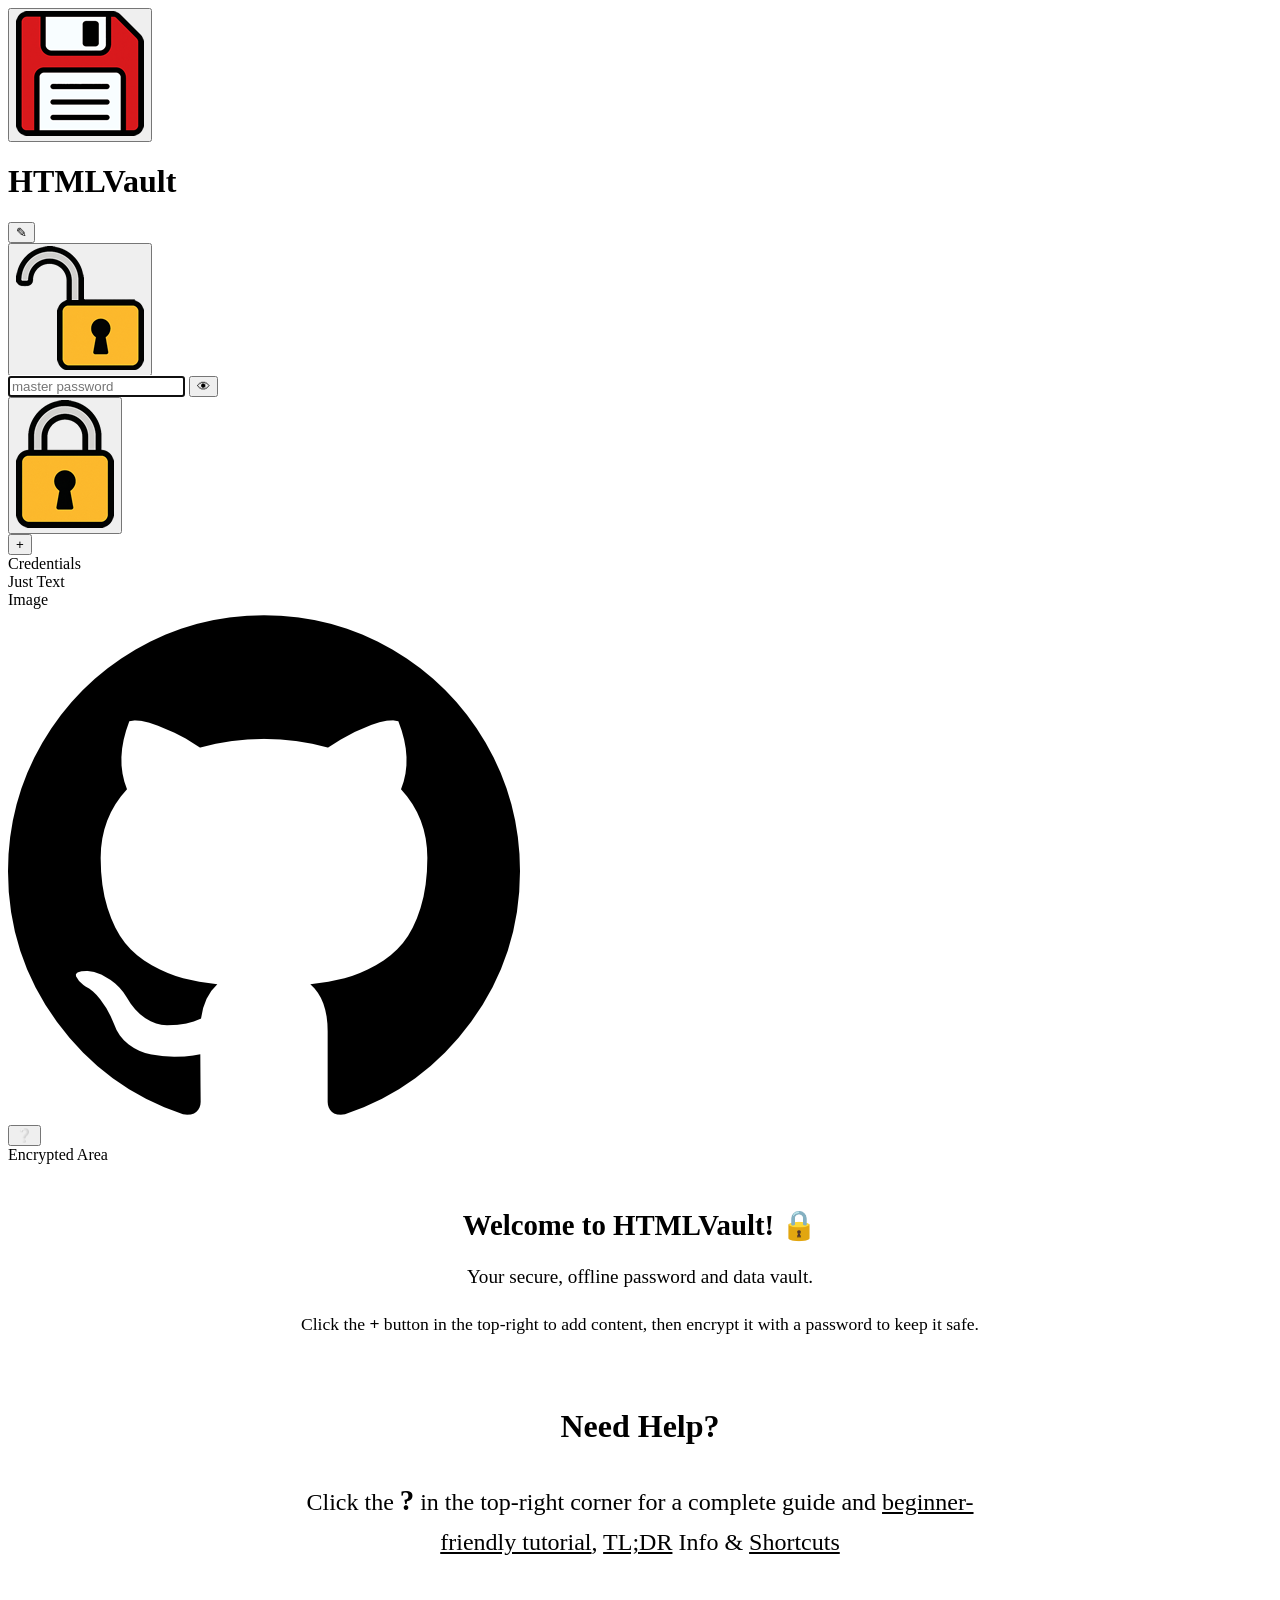
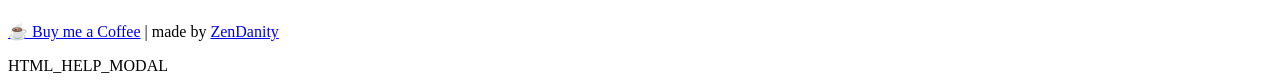
<file: dev/index.html>
<!DOCTYPE html>
<html lang="en">
<head>
  <!-- 
    SECURITY HEADERS - file:// Protocol (Local File Usage)
    
    These meta tags provide the best security possible for local file:// usage:
    - CSP: Enforces strict resource policy, prevents external connections, blocks iframes
    - Referrer: Prevents URL leakage when navigating away (works in meta tag)
    
    Note: Cache-Control, X-Content-Type-Options, and X-Frame-Options are ineffective
    as meta tags but are included as documentation of security intent.
  -->
  <meta http-equiv="Content-Security-Policy" content="default-src 'none'; script-src 'unsafe-inline'; style-src 'unsafe-inline'; img-src 'self' data:; connect-src 'none'; frame-ancestors 'none'; base-uri 'none'; form-action 'none'; object-src 'none';">
  <meta name="referrer" content="no-referrer">
  <meta http-equiv="Cache-Control" content="no-store, no-cache, must-revalidate, max-age=0">
  <meta http-equiv="Pragma" content="no-cache">
  <meta http-equiv="Expires" content="0">
  <meta http-equiv="X-Content-Type-Options" content="nosniff">
  <meta http-equiv="X-Frame-Options" content="DENY">
  
  <!--
    SECURITY HEADERS - HTTP Server Deployment (Optional)
    
    If you deploy HTMLVault on a web server, configure these HTTP response headers
    for maximum security. These are MORE EFFECTIVE than meta tags and provide
    comprehensive protection:
    
    REQUIRED HEADERS:
    Content-Security-Policy: default-src 'none'; script-src 'unsafe-inline'; style-src 'unsafe-inline'; img-src 'self' data:; connect-src 'none'; frame-ancestors 'none'; base-uri 'none'; form-action 'none'; object-src 'none';
    Referrer-Policy: no-referrer
    X-Content-Type-Options: nosniff
    X-Frame-Options: DENY
    
    CACHE PREVENTION (Critical for security):
    Cache-Control: no-store, no-cache, must-revalidate, max-age=0, private
    Pragma: no-cache
    Expires: 0
    
    ADDITIONAL HARDENING:
    Strict-Transport-Security: max-age=31536000; includeSubDomains; preload
    X-XSS-Protection: 1; mode=block
    Permissions-Policy: geolocation=(), microphone=(), camera=(), payment=(), usb=(), magnetometer=(), gyroscope=(), accelerometer=()
    Cross-Origin-Embedder-Policy: require-corp
    Cross-Origin-Opener-Policy: same-origin
    Cross-Origin-Resource-Policy: same-origin
    
    Example Nginx configuration:
    add_header Content-Security-Policy "default-src 'none'; script-src 'unsafe-inline'; style-src 'unsafe-inline'; img-src 'self' data:; connect-src 'none'; frame-ancestors 'none'; base-uri 'none'; form-action 'none'; object-src 'none';" always;
    add_header Referrer-Policy "no-referrer" always;
    add_header X-Content-Type-Options "nosniff" always;
    add_header X-Frame-Options "DENY" always;
    add_header Cache-Control "no-store, no-cache, must-revalidate, max-age=0, private" always;
    add_header Strict-Transport-Security "max-age=31536000; includeSubDomains; preload" always;
    add_header Permissions-Policy "geolocation=(), microphone=(), camera=(), payment=(), usb=()" always;
  -->
  
  <meta charset="UTF-8">
  <meta name="viewport" content="width=device-width, initial-scale=1.0">
  <meta name="description" content="HTMLVault - Encrypted credential and data storage in a single HTML file">
  <title>HTMLVault</title>
  
  <!-- Favicon (embedded as data URI) -->
  <link replace rel="icon" type="image/png" href="img/favicon.ico">
  
  <link replace rel="stylesheet" type="text/css" href="styles/base.css" />
  <link replace rel="stylesheet" type="text/css" href="styles/themes.css" />
  <link replace rel="stylesheet" type="text/css" href="styles/responsive.css" />
  <link replace rel="stylesheet" type="text/css" href="styles/credentials.css" />
  <link replace rel="stylesheet" type="text/css" href="styles/help.css" />
  <link replace rel="stylesheet" type="text/css" href="styles/image.css" />
  
</head>
<body class="theme-dark">
  
  <div id="app">
    
    <!-- Top Navigation -->
    <header id="topnav">
      <div class="nav-left">
        <button id="downloadBtn" class="btn-save">
          <img replace src="img/save.png" alt="Save" class="save-icon">
        </button>
        <h1 id="vaultTitle" contenteditable="false">HTMLVault</h1>
        <button id="editTitleBtn" class="btn-icon-pen" type="button">✎</button>
      </div>
      
      <div class="nav-center">
        <button id="decryptBtn" class="btn-lock">
          <img replace src="img/decrypt.png" alt="Decrypt" class="lock-icon">
        </button>
        <div class="password-wrapper">
          <input type="text" id="password" class="password-masked" placeholder="master password" autofocus>
          <button id="togglePassword" class="btn-icon" type="button">👁</button>
          <div class="password-strength">
            <div class="strength-bar" data-level="1"></div>
            <div class="strength-bar" data-level="2"></div>
            <div class="strength-bar" data-level="3"></div>
            <div class="strength-bar" data-level="4"></div>
          </div>
        </div>
        <button id="encryptBtn" class="btn-lock">
          <img replace src="img/encrypt.png" alt="Encrypt" class="lock-icon">
        </button>
      </div>
      
      <div class="nav-right">
        <div class="module-selector">
          <button id="moduleBtn" class="btn-secondary">
            <span class="plus-icon">+</span>
          </button>
          <div id="moduleDropdown" class="dropdown-menu hidden">
            <div class="dropdown-item" data-module="credentials">Credentials</div>
            <div class="dropdown-item" data-module="textarea">Just Text</div>
            <div class="dropdown-item" data-module="image">Image</div>
          </div>
        </div>
        <div id="github-container">
          <a href="https://github.com/zendanity" target="_blank" rel="noopener noreferrer">
            <img replace src="img/github.png" alt="GitHub" class="github-logo">
          </a>
        </div>
        <div id="help-container">
          <button id="helpBtn" class="btn-help">❔</button>
        </div>
      </div>
    </header>

    <!-- Main Content Area -->
    <main id="vault">
      <div class="vault-label">Encrypted Area</div>
      <div id="encryptedContent">
        <div style="display: flex; align-items: center; justify-content: center; height: 100%; text-align: center;">
          <div style="max-width: 700px; padding: 20px;">
            <h2 style="color: var(--color-primary); margin-bottom: 20px; font-size: 1.8rem;">Welcome to HTMLVault! 🔒</h2>
            <p style="font-size: 1.2rem; line-height: 1.6; margin-bottom: 16px;">
              Your secure, offline password and data vault.
            </p>
            <p style="font-size: 1.1rem; line-height: 1.6; margin-bottom: 20px;">
              Click the <strong>+</strong> button in the top-right to add content, then encrypt it with a password to keep it safe.
            </p>
            <br>
            <p style="font-size:2em; font-weight:bold";>Need Help?</p>
            <p style="font-size: 1.5em; line-height: 1.6;">
              Click the <strong style="font-size:1.2em;">?</strong> in the top-right corner for a complete guide and <u>beginner-friendly tutorial</u>, <u>TL;DR</u> Info & <u>Shortcuts</u>
            </p>
          </div>
        </div>
      </div>
    </main>
    
    <!-- Footer -->
    <footer id="footer">
      <p><a href="https://www.buymeacoffee.com/zendanity" target="_blank" rel="noopener noreferrer">☕ Buy me a Coffee</a> | made by <a href="https://github.com/ZenDanity" target="_blank" rel="noopener noreferrer">ZenDanity</a></p>
    </footer>
    
  </div>

  <!-- Help Modal -->
  HTML_HELP_MODAL
  
  <script replace type="text/javascript" src="scripts/crypto.js"></script>
  <script replace type="text/javascript" src="scripts/credentials.js"></script>
  <script replace type="text/javascript" src="scripts/app.js"></script>
  
</body>
</html>
</file>
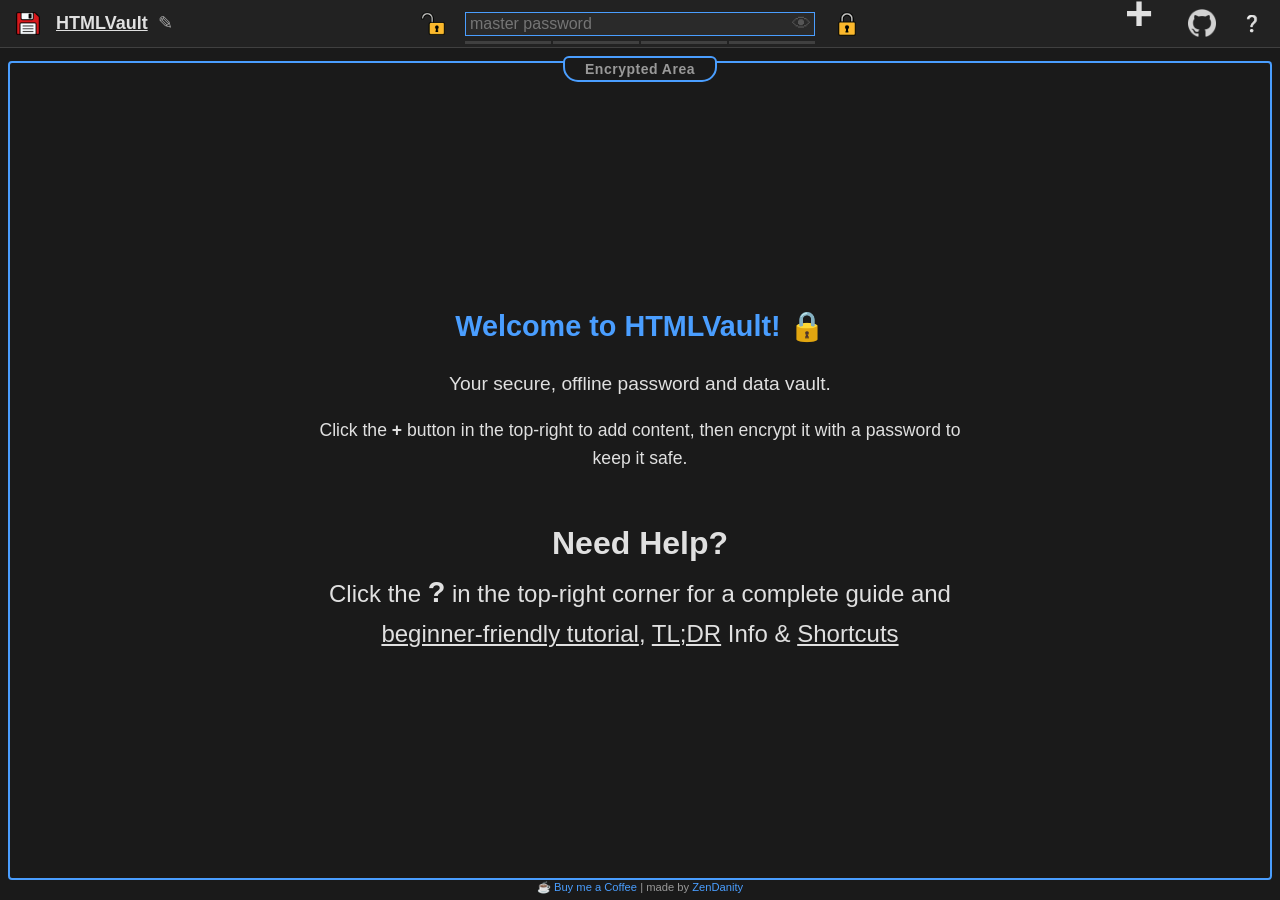
<file: HTMLVault.html>
<!DOCTYPE html>
<html lang="en">
<head>
  <!-- 
    SECURITY HEADERS - file:// Protocol (Local File Usage)
    
    These meta tags provide the best security possible for local file:// usage:
    - CSP: Enforces strict resource policy, prevents external connections, blocks iframes
    - Referrer: Prevents URL leakage when navigating away (works in meta tag)
    
    Note: Cache-Control, X-Content-Type-Options, and X-Frame-Options are ineffective
    as meta tags but are included as documentation of security intent.
  -->
  <meta http-equiv="Content-Security-Policy" content="default-src 'none'; script-src 'unsafe-inline'; style-src 'unsafe-inline'; img-src 'self' data:; connect-src 'none'; frame-ancestors 'none'; base-uri 'none'; form-action 'none'; object-src 'none';">
  <meta name="referrer" content="no-referrer">
  <meta http-equiv="Cache-Control" content="no-store, no-cache, must-revalidate, max-age=0">
  <meta http-equiv="Pragma" content="no-cache">
  <meta http-equiv="Expires" content="0">
  <meta http-equiv="X-Content-Type-Options" content="nosniff">
  <meta http-equiv="X-Frame-Options" content="DENY">
  
  <!--
    SECURITY HEADERS - HTTP Server Deployment (Optional)
    
    If you deploy HTMLVault on a web server, configure these HTTP response headers
    for maximum security. These are MORE EFFECTIVE than meta tags and provide
    comprehensive protection:
    
    REQUIRED HEADERS:
    Content-Security-Policy: default-src 'none'; script-src 'unsafe-inline'; style-src 'unsafe-inline'; img-src 'self' data:; connect-src 'none'; frame-ancestors 'none'; base-uri 'none'; form-action 'none'; object-src 'none';
    Referrer-Policy: no-referrer
    X-Content-Type-Options: nosniff
    X-Frame-Options: DENY
    
    CACHE PREVENTION (Critical for security):
    Cache-Control: no-store, no-cache, must-revalidate, max-age=0, private
    Pragma: no-cache
    Expires: 0
    
    ADDITIONAL HARDENING:
    Strict-Transport-Security: max-age=31536000; includeSubDomains; preload
    X-XSS-Protection: 1; mode=block
    Permissions-Policy: geolocation=(), microphone=(), camera=(), payment=(), usb=(), magnetometer=(), gyroscope=(), accelerometer=()
    Cross-Origin-Embedder-Policy: require-corp
    Cross-Origin-Opener-Policy: same-origin
    Cross-Origin-Resource-Policy: same-origin
    
    Example Nginx configuration:
    add_header Content-Security-Policy "default-src 'none'; script-src 'unsafe-inline'; style-src 'unsafe-inline'; img-src 'self' data:; connect-src 'none'; frame-ancestors 'none'; base-uri 'none'; form-action 'none'; object-src 'none';" always;
    add_header Referrer-Policy "no-referrer" always;
    add_header X-Content-Type-Options "nosniff" always;
    add_header X-Frame-Options "DENY" always;
    add_header Cache-Control "no-store, no-cache, must-revalidate, max-age=0, private" always;
    add_header Strict-Transport-Security "max-age=31536000; includeSubDomains; preload" always;
    add_header Permissions-Policy "geolocation=(), microphone=(), camera=(), payment=(), usb=()" always;
  -->
  
  <meta charset="UTF-8">
  <meta name="viewport" content="width=device-width, initial-scale=1.0">
  <meta name="description" content="HTMLVault - Encrypted credential and data storage in a single HTML file">
  <title>HTMLVault</title>
  
  <!-- Favicon (embedded as data URI) -->
  <link rel="icon" type="image/png" href="[data-uri]">
  
  <style type="text/css">
/* ============================================
   BASE STYLES - Core layout and typography
   ============================================ */

/* CSS Custom Properties for theming */
:root {
  /* Spacing */
  --spacing-xs: 2px;
  --spacing-sm: 4px;
  --spacing-md: 8px;
  --spacing-lg: 12px;
  --spacing-xl: 16px;
  
  /* Typography */
  --font-family: -apple-system, BlinkMacSystemFont, "Segoe UI", Roboto, "Helvetica Neue", Arial, sans-serif;
  --font-size-sm: 0.875rem;
  --font-size-base: 1rem;
  --font-size-lg: 1.125rem;
  --font-size-xl: 1.5rem;
  
  /* Layout */
  --navbar-height: 48px;
  --border-radius: 4px;
  --transition-speed: 0.2s;
  
  /* Vault border */
  --vault-border-width: 2px;
}

/* Reset and Base Styles */
* {
  margin: 0;
  padding: 0;
  box-sizing: border-box;
}

html, body {
  width: 100%;
  height: 100%;
  font-family: var(--font-family);
  font-size: var(--font-size-base);
  line-height: 1.6;
}

body {
  overflow: hidden;
}

/* Main App Layout */
#app {
  width: 100vw;
  height: 100vh;
  position: relative;
}

/* Top Navigation Bar */
#topnav {
  position: fixed;
  top: 0;
  left: 0;
  right: 0;
  display: flex;
  align-items: center;
  justify-content: space-between;
  height: var(--navbar-height);
  padding: 0 var(--spacing-md);
  background-color: var(--color-navbar-bg);
  border-bottom: 1px solid var(--color-border);
  z-index: 100;
}

.nav-left,
.nav-center,
.nav-right {
  display: flex;
  align-items: center;
  gap: var(--spacing-sm);
}

.nav-left {
  flex: 1;
  justify-content: flex-start;
}

.nav-center {
  flex: 1;
  justify-content: center;
  gap: var(--spacing-lg);
}

.nav-right {
  flex: 1;
  justify-content: flex-end;
}

.nav-left h1 {
  font-size: var(--font-size-lg);
  font-weight: 600;
  margin: 0;
  color: var(--color-text);
  text-decoration: underline;
  cursor: text;
  outline: none;
  padding: 2px 4px;
  transition: background-color var(--transition-speed);
}

.nav-left h1:focus {
  background-color: var(--color-input-bg);
  text-decoration: none;
}

.nav-left .logo {
  height: 32px;
  width: auto;
}

.btn-icon-pen {
  background: transparent;
  border: none;
  cursor: pointer;
  font-size: 1.1em;
  padding: var(--spacing-xs);
  opacity: 0.6;
  transition: opacity var(--transition-speed);
  color: white;
}

.btn-icon-pen:hover {
  opacity: 1;
  transform: none;
  box-shadow: none;
}

.nav-right .github-logo {
  height: 28px;
  width: auto;
  opacity: 0.8;
  transition: opacity var(--transition-speed);
  cursor: pointer;
}

.nav-right .github-logo:hover {
  opacity: 1;
}

.nav-right .buymeacoffee-logo {
  height: 28px;
  width: auto;
  opacity: 0.8;
  transition: opacity var(--transition-speed);
  cursor: pointer;
}

.nav-right .buymeacoffee-logo:hover {
  opacity: 1;
}

/* Main Vault Area */
#vault {
  position: absolute;
  top: var(--navbar-height);
  left: 0;
  right: 0;
  bottom: 12px;
  width: 100%;
  height: calc(100% - var(--navbar-height));
  display: flex;
  align-items: center;
  justify-content: center;
  padding: var(--spacing-md);
  overflow: hidden;
  padding-bottom:25px;
}

#vault .vault-label {
  position: absolute;
  top: calc(var(--spacing-md) - 0px);
  left: 50%;
  transform: translateX(-50%);
  padding: 0 var(--spacing-md);
  padding-left:20px;
  padding-right:20px;
  background-color: var(--color-bg);
  color: var(--color-text-muted);
  font-size: var(--font-size-sm);
  font-weight: 600;
  letter-spacing: 0.5px;
  z-index: 10;
border: var(--vault-border-width) solid var(--color-vault-border);
    border-radius: 6px 6px 15px 15px;
}

#encryptedContent {
  width: 100%;
  height: 100%;
  overflow: auto;
  padding: var(--spacing-sm);
  border: var(--vault-border-width) solid var(--color-vault-border);
  border-radius: var(--border-radius);
  background-color: var(--color-vault-bg);
    padding-top: 20px;
    margin-top:10px;
}

/* Form Elements */
.password-wrapper {
  position: relative;
  display: inline-block;
}

input[type="text"],
input[type="password"] {
  padding: var(--spacing-xs) 32px var(--spacing-xs) var(--spacing-sm);
  border: 1px solid var(--color-border);
  border-radius: 0;
  font-size: var(--font-size-base);
  font-family: var(--font-family);
  background-color: var(--color-input-bg);
  color: var(--color-text);
  transition: border-color var(--transition-speed);
}

input[type="text"]:focus,
input[type="password"]:focus {
  outline: none;
  border-color: var(--color-primary);
}

#password {
    min-width:350px;
}

input[type="password"]::placeholder {
  color: var(--color-text-muted);
}

/* Password masking with circles */
input.password-masked {
  -webkit-text-security: disc;
  text-security: disc;
}

/* Buttons */
button {
  padding: var(--spacing-xs) var(--spacing-md);
  border: 1px solid var(--color-border);
  border-radius: 0;
  font-size: var(--font-size-base);
  font-family: var(--font-family);
  cursor: pointer;
  transition: all var(--transition-speed);
  font-weight: 500;
  white-space: nowrap;
}

.btn-icon {
  position: absolute;
  right: 2px;
  top: 50%;
  transform: translateY(-50%);
  padding: var(--spacing-xs);
  background: transparent;
  border: none;
  cursor: pointer;
  font-size: 1.2em;
  line-height: 1;
  opacity: 0.4;
  user-select: none;
  color: var(--color-text-muted);
  filter: grayscale(100%);
}

.btn-icon:hover {
  opacity: 0.7;
  transform: translateY(-50%);
  box-shadow: none;
}

.btn-icon:active {
  opacity: 0.8;
}

button:hover {
  transform: translateY(-1px);
  box-shadow: 0 2px 4px rgba(0, 0, 0, 0.1);
}

button:active {
  transform: translateY(0);
}

.btn-primary {
  background-color: var(--color-primary);
  color: white;
  border-color: var(--color-primary);
}

.btn-primary:hover {
  background-color: var(--color-primary-hover);
}

.btn-secondary {
  /*background-color: var(--color-secondary);*/
  background-color:transparent;
  color: var(--color-text);
  /*border-color: var(--color-border);*/
  border-color:transparent;
  height:37px;
}

.btn-secondary:hover {
  background-color: var(--color-secondary-hover);
}

.btn-lock {
  /*background-color: var(--color-secondary);*/
  background-color:transparent;
  color: var(--color-text);
  /*border-color: var(--color-border);*/
  border-color:transparent;
  padding: 4px;
  display: flex;
  align-items: center;
  justify-content: center;
  width: 40px;
  height: 40px;
}

.btn-lock:hover {
  background-color: var(--color-secondary-hover);
}

.btn-lock .lock-icon {
  width: 24px;
  height: 24px;
  object-fit: contain;
}

.btn-save {
  background-color: transparent;
  color: var(--color-text);
  border-color: transparent;
  padding: 4px;
  display: flex;
  align-items: center;
  justify-content: center;
  width: 40px;
  height: 40px;
}

.btn-save:hover {
  background-color: var(--color-secondary-hover);
}

.btn-save .save-icon {
  width: 24px;
  height: 24px;
  object-fit: contain;
}

/* Help Button */
.btn-icon[type="button"]:last-child {
  font-size: 20px;
  font-weight: bold;
}

/* Modal */
.modal {
  position: fixed;
  top: 0;
  left: 0;
  width: 100%;
  height: 100%;
  background-color: rgba(0, 0, 0, 0.7);
  display: flex;
  align-items: center;
  justify-content: center;
  z-index: 2000;
}

.modal.hidden {
  display: none;
}

.modal-content {
  background-color: var(--color-bg);
  border: 1px solid var(--color-border);
  border-radius: 8px;
  max-width: 1000px;
  width: 90%;
  max-height: 80vh;
  overflow: hidden;
  display: flex;
  flex-direction: column;
}

.modal-header {
  display: flex;
  justify-content: space-between;
  align-items: center;
  /*padding: 16px 20px;*/
  border-bottom: 1px solid var(--color-border);
}

.modal-header h2 {
  margin: 0;
  font-size: 20px;
}

.modal-header .btn-icon {
  font-size: 28px;
  line-height: 1;
  padding: 0;
  width: 32px;
  height: 32px;
}

.modal-body {
  padding: 20px;
  overflow-y: auto;
  flex: 1;
}

/* Help Modal Styling */
.help-section {
  margin-bottom: 24px;
}

.help-section h3 {
  color: var(--color-primary);
  margin-bottom: 12px;
  font-size: var(--font-size-lg);
}

.help-section h4 {
  color: var(--color-text);
  margin-top: 16px;
  margin-bottom: 8px;
  font-size: var(--font-size-base);
}

.help-section ul,
.help-section ol {
  margin-left: 20px;
  margin-bottom: 12px;
}

.help-section li {
  margin-bottom: 6px;
  line-height: 1.6;
}

.help-section p {
  margin-bottom: 12px;
  line-height: 1.6;
}

.help-subsection {
  margin-left: 12px;
  margin-top: 12px;
}

.help-note {
  background-color: var(--color-vault-border-red);
  color: white;
  padding: 12px;
  border-radius: var(--border-radius);
  margin-top: 12px;
}

.help-footer {
  border-top: 1px solid var(--color-border);
  padding-top: 16px;
  text-align: center;
  margin-top: 32px;
}

.help-footer a {
  color: var(--color-primary);
  text-decoration: none;
}

.help-footer a:hover {
  text-decoration: underline;
}

/* Help Icons Table */
.help-icons-table {
  width: 100%;
  border-collapse: collapse;
}

.help-icons-table td:first-child {
  width: 60px;
  text-align: center;
  vertical-align: middle;
}

.help-icons-table td:last-child {
  vertical-align: middle;
  padding-left: 12px;
  font-size: 1.25rem;
}

.help-icons-table tr {
  height: 60px;
  border-bottom: 1px solid var(--color-border);
}

.help-icons-table tr:last-child {
  border-bottom: none;
}

/* Module Selector Dropdown */
.module-selector {
  position: relative;
  display: inline-block;
  margin-right:10px;
}

#moduleBtn {
  display: flex;
  align-items: center;
  height:40px;
  width:40px;
  margin-top:-1px;
}

#moduleBtn .plus-icon {
  font-weight: bold;
  font-size: 3em;
  position:absolute;
  top:-18px;
  left:3px;
}

.dropdown-menu {
  position: absolute;
  top: calc(100% + 4px);
  right: 0;
  background-color: var(--color-navbar-bg);
  border: 1px solid var(--color-border);
  min-width: 200px;
  box-shadow: 0 4px 8px rgba(0, 0, 0, 0.2);
  z-index: 1000;
}

.dropdown-item {
  padding: 10px 16px;
  cursor: pointer;
  transition: background-color var(--transition-speed);
  border-bottom: 1px solid var(--color-border);
}

.dropdown-item:last-child {
  border-bottom: none;
}

.dropdown-item:hover {
  background-color: var(--color-secondary-hover);
}

#buymeacoffee-container {
  margin-left: 12px;
  width:124px;
  padding-top:7px;
}

#buymeacoffee-container img{
    width:100%;
    height:100%;
}

#github-container {
  margin-left: 12px;
  width: 28px;
  padding-top: 7px;
}

#github-container img {
  width: 100%;
  height: 100%;
  opacity: 0.8;
  transition: opacity var(--transition-speed);
  cursor: pointer;
  filter: invert(1);
}

#github-container img:hover {
  opacity: 1;
}

#help-container {
  margin-left: 12px;
  display: flex;
  align-items: center;
}

.btn-help {
  background-color: transparent;
  color: var(--color-text);
  border-color: transparent;
  padding: 4px;
  display: flex;
  align-items: center;
  justify-content: center;
  width: 40px;
  height: 40px;
}

.btn-help:hover {
  background-color: var(--color-secondary-hover);
  transform: none;
  box-shadow: none;
}

.btn-help .help-icon {
  width: 24px;
  height: 24px;
  object-fit: contain;
}

/* Password Strength Indicator */
.password-strength {
  position: absolute;
  bottom: -8px;
  left: 0;
  right: 0;
  display: flex;
  gap: 2px;
  height: 3px;
}

.strength-bar {
  flex: 1;
  background-color: var(--color-border);
  transition: background-color var(--transition-speed);
}

.strength-bar.active[data-level="1"] {
  background-color: #dc3545;
}

.strength-bar.active[data-level="2"] {
  background-color: #fd7e14;
}

.strength-bar.active[data-level="3"] {
  background-color: #28a745;
}

.strength-bar.active[data-level="4"] {
  background-color: #ffd700;
}

/* Make all bars gold when at max strength */
.strength-bar.gold {
  background-color: #ffd700 !important;
  box-shadow: 0 0 8px #ffd700, 0 0 12px #ffd700;
  animation: goldGlow 1.5s ease-in-out infinite alternate;
}

@keyframes goldGlow {
  from {
    box-shadow: 0 0 8px #ffd700, 0 0 12px #ffd700;
  }
  to {
    box-shadow: 0 0 12px #ffd700, 0 0 18px #ffd700, 0 0 24px #ffa500;
  }
}

/* Utility Classes */
.hidden {
  display: none !important;
}

/* Scrollbar Styling */
::-webkit-scrollbar {
  width: 8px;
  height: 8px;
}

::-webkit-scrollbar-track {
  background: var(--color-scrollbar-track);
}

::-webkit-scrollbar-thumb {
  background: var(--color-scrollbar-thumb);
  border-radius: 4px;
}

::-webkit-scrollbar-thumb:hover {
  background: var(--color-scrollbar-thumb-hover);
}

/* ============================================
   FOOTER
   ============================================ */

#footer {
    position:absolute;
    bottom:0;
    width:100%;
  padding-bottom:3px;
  text-align: center;
  font-size: var(--font-size-sm);
  color: var(--color-text-muted);
}

#footer p {
  margin: 0;
  font-size:0.8em;
}

#footer a {
  color: var(--color-primary);
  text-decoration: none;
  transition: color var(--transition-speed);
}

#footer a:hover {
  color: var(--color-primary-hover);
  text-decoration: underline;
}

/* ============================================
   TOAST NOTIFICATIONS
   ============================================ */

.toast {
  position: fixed;
  bottom: 20px;
  right: 20px;
  transform: translateY(150%);
  padding: 12px 24px;
  border-radius: 8px;
  font-size: var(--font-size-base);
  font-weight: 500;
  color: white;
  box-shadow: 0 4px 12px rgba(0, 0, 0, 0.15);
  z-index: 1000;
  cursor: pointer;
  transition: transform 0.3s cubic-bezier(0.68, -0.55, 0.265, 1.55),
              opacity 0.3s ease;
  opacity: 0;
  min-width: 200px;
  text-align: center;
}

.toast.toast-success {
  background: linear-gradient(135deg, #28a745 0%, #20c997 100%);
}

.toast.toast-error {
  background: linear-gradient(135deg, #dc3545 0%, #ff6b6b 100%);
}

.toast.show {
  transform: translateY(0);
  opacity: 1;
}

.toast.hide {
  transform: translateY(150%);
  opacity: 0;
}


  </style>
  <style type="text/css">
/* ============================================
   THEME STYLES - Color schemes
   ============================================ */

/* Light Theme */
.theme-light {
  /* Background colors */
  --color-bg: #ffffff;
  --color-navbar-bg: #f8f9fa;
  --color-vault-bg: #ffffff;
  
  /* Text colors */
  --color-text: #1a1a1a;
  --color-text-muted: #666666;
  
  /* Border colors */
  --color-border: #dddddd;
  --color-vault-border: #0066cc;
  --color-vault-border-red: #ff4a4a;
  
  /* Button colors */
  --color-primary: #0066cc;
  --color-primary-hover: #0052a3;
  --color-secondary: #f0f0f0;
  --color-secondary-hover: #e0e0e0;
  
  /* Input colors */
  --color-input-bg: #ffffff;
  
  /* Scrollbar colors */
  --color-scrollbar-track: #f0f0f0;
  --color-scrollbar-thumb: #c0c0c0;
  --color-scrollbar-thumb-hover: #a0a0a0;
}

.theme-light {
  background-color: var(--color-bg);
  color: var(--color-text);
}

/* Dark Theme */
.theme-dark {
  /* Background colors */
  --color-bg: #1a1a1a;
  --color-navbar-bg: #222222;
  --color-vault-bg: #1a1a1a;
  
  /* Text colors */
  --color-text: #e0e0e0;
  --color-text-muted: #999999;
  
  /* Border colors */
  --color-border: #404040;
  --color-vault-border: #4a9eff;
  --color-vault-border-red: #ff4a4a;
  
  /* Button colors */
  --color-primary: #4a9eff;
  --color-primary-hover: #357abd;
  --color-secondary: #333333;
  --color-secondary-hover: #404040;
  
  /* Input colors */
  --color-input-bg: #2a2a2a;
  
  /* Scrollbar colors */
  --color-scrollbar-track: #2a2a2a;
  --color-scrollbar-thumb: #555555;
  --color-scrollbar-thumb-hover: #666666;
}

.theme-dark {
  background-color: var(--color-bg);
  color: var(--color-text);
}

/* Respect user's system preference */
@media (prefers-color-scheme: dark) {
  body:not(.theme-light):not(.theme-dark) {
    /* Apply dark theme variables if no theme class is set */
    --color-bg: #1a1a1a;
    --color-navbar-bg: #222222;
    --color-vault-bg: #1a1a1a;
    --color-text: #e0e0e0;
    --color-text-muted: #999999;
    --color-border: #404040;
    --color-vault-border: #4a9eff;
    --color-vault-border-red: #ff4a4a;
    --color-primary: #4a9eff;
    --color-primary-hover: #357abd;
    --color-secondary: #333333;
    --color-secondary-hover: #404040;
    --color-input-bg: #2a2a2a;
    --color-scrollbar-track: #2a2a2a;
    --color-scrollbar-thumb: #555555;
    --color-scrollbar-thumb-hover: #666666;
    background-color: var(--color-bg);
    color: var(--color-text);
  }
}

  </style>
  <style type="text/css">
/* ============================================
   RESPONSIVE STYLES - Mobile and tablet layouts
   ============================================ */

/* Tablet and below (< 768px) */
@media screen and (max-width: 768px) {
  :root {
    --navbar-height: auto;
    --spacing-md: 12px;
    --spacing-lg: 16px;
  }
  
  * {
    box-sizing: border-box;
  }
  
  html, body {
    overflow-x: hidden;
    width: 100%;
    max-width: 100%;
  }
  
  body {
    overflow-y: visible;
    margin: 0;
    padding: 0;
  }
  
  #app {
    overflow-x: hidden;
    width: 100%;
    max-width: 100vw;
    overflow-y:visible;
  }
  
  #topnav {
    flex-direction: row;
    flex-wrap: wrap;
    padding: var(--spacing-md);
    height: auto;
    gap: var(--spacing-sm);
    position:relative;
  }

  #main {
    position:relative;
  }
  
  .nav-left,
  .nav-center,
  .nav-right {
    justify-content: center;
  }
  
  .nav-left {
    order: 1;
    justify-content: flex-start;
    align-self:start;
  }
  
  .nav-right {
    order: 2;
    justify-content: flex-end;
    align-self:end;
  }
  
  .nav-center {
    order: 3;
    width: 100%;
    flex-wrap: no-wrap;
  }
  
  #vault {
    padding: var(--spacing-md);
    position:relative;
    bottom:0;
  }
  
  #encryptedContent {
    overflow: auto;
    -webkit-overflow-scrolling: touch;
    overflow-x:hidden;
  }
  
  #vault-content {
    padding: var(--spacing-md);
  }
  
  input[type="password"] {
    min-width: 200px;
  }
  
  #footer {
    position: static;
  }

    #github-container {
        position: absolute;
        width: 0px;
        margin:0;
        padding:0;
        visibility:hidden;
    }

    #help-container {
        margin-left:0;
    }
}


/* Accessibility: Reduce motion for users who prefer it */
@media (prefers-reduced-motion: reduce) {
  * {
    animation-duration: 0.01ms !important;
    animation-iteration-count: 1 !important;
    transition-duration: 0.01ms !important;
  }
}

/* High contrast mode support */
@media (prefers-contrast: high) {
  button {
    border-width: 2px;
  }
  
  input[type="text"],
  input[type="password"] {
    border-width: 2px;
  }
  
  #vault-content {
    border-width: 4px;
  }
}

  </style>
  <style type="text/css">
/* ============================================
   CREDENTIALS STYLES - Table layout and interactions
   ============================================ */

.template-credentials {
  padding: 8px;
}

.credentials-toolbar {
  display: flex;
  align-items: center;
  gap: 8px;
  margin-bottom: 8px;
  width:100%;
}

.credentials-add-container {
    height: 32px;
}

.btn-add {
  padding: 6px 12px;
  background-color: var(--color-primary);
  color: white;
  border: none;
  cursor: pointer;
  font-size: 0.9rem;
  white-space: nowrap;
}

.btn-add:hover {
  background-color: var(--color-primary-hover);
}


.credentials-filter-container {
    width: 100%;
}

#credentialFilter {
    width:100%;
}

.filter-input {
  flex: 1;
  padding: 6px 12px;
  border: 1px solid var(--color-border);
  background-color: var(--color-input-bg);
  color: var(--color-text);
  font-size: 0.9rem;
  font-family: var(--font-family);
  outline: none;
  height: 32px;
  box-sizing: border-box;
}

.filter-input:focus {
  border-color: var(--color-primary);
}

.credentials-table {
  width: 100%;
  border-collapse: collapse;
  margin: 0;
}

.credentials-table th,
.credentials-table td {
  border: 1px solid var(--color-border);
  padding: 4px 6px;
  text-align: left;
}

.credentials-table th {
  background-color: var(--color-navbar-bg);
  font-weight: 600;
  font-size: 0.9rem;
}

.credentials-table td {
  font-size: 0.9rem;
}

.credentials-table td.editing {
  background-color: var(--color-input-bg);
  border: 2px solid var(--color-primary);
  padding: 3px 5px;
}

.credentials-table td[contenteditable="true"] {
  cursor: text;
}

.credentials-table td[contenteditable="true"]:focus {
  outline: none;
}

.credentials-table td:not(.actions-cell) {
  transition: background-color 0.5s ease-out;
}

.credentials-table td.copied {
  background-color: #28a745 !important;
  transition: none;
}

.actions-cell {
  width: 70px;
  text-align: center;
  cursor: default;
  padding: 2px 4px;
  white-space: nowrap;
}

.btn-action {
  background: transparent;
  border: none;
  cursor: pointer;
  font-size: 1rem;
  padding: 2px 4px;
  opacity: 0.6;
  transition: opacity 0.2s;
  display: inline-block;
}

.btn-action:hover {
  opacity: 1;
}

/* ============================================
   RESPONSIVE STYLES - Mobile and tablet
   ============================================ */

@media screen and (max-width: 768px) {
  :root {
    
  }
  
  /* Hide table header */
  .credentials-table thead {
    display: none;
  }
  
  /* Make table elements block-level for card layout */
  .credentials-table,
  .credentials-table tbody,
  .credentials-table tr,
  .credentials-table td {
    display: block;
    width: 100%;
  }
  
  /* Style each row as a card */
  .credentials-table tr {
    margin-bottom: 8px;
    border: 1px solid var(--color-border);
    border-radius: 4px;
    padding: 6px;
    background-color: var(--color-vault-bg);
  }
  
  /* Remove default borders from cells */
  .credentials-table td {
    border: none;
    padding: 4px 0;
    text-align: left;
  }
  
  /* Actions cell at the top of each card */
  .actions-cell {
    width: 100%;
    text-align: right;
    margin-bottom: 4px;
    padding: 0 0 4px 0;
    border-bottom: 1px solid var(--color-border);
  }
  
  /* Add labels before each data cell */
  .credentials-table td:nth-of-type(2)::before {
    content: "Service: ";
    font-weight: 600;
    color: var(--color-text-muted);
  }
  
  .credentials-table td:nth-of-type(3)::before {
    content: "Username: ";
    font-weight: 600;
    color: var(--color-text-muted);
  }
  
  .credentials-table td:nth-of-type(4)::before {
    content: "Password: ";
    font-weight: 600;
    color: var(--color-text-muted);
  }
  
  .credentials-table td:nth-of-type(5)::before {
    content: "Notes: ";
    font-weight: 600;
    color: var(--color-text-muted);
  }
  
  /* Don't add label to actions cell */
  .actions-cell::before {
    content: none;
  }
}

  </style>
  <style type="text/css">
/* ============================================
   HELP MODAL STYLES
   ============================================ */

/* Help Tabs */
.help-tabs {
  display: flex;
  gap: 0;
  flex: 1;
  padding:15px 0px;
}

.help-tab {
  flex: 1;
  background-color: transparent;
  color: var(--color-text);
  border: none;
  border-bottom: 2px solid transparent;
  cursor: pointer;
  font-size: 2em;
  font-weight: 600;
  transition: all 0.2s ease;
}

.help-tab:hover {
  background-color: var(--color-hover);
}

.help-tab.active {
  color: var(--color-primary);
  border-bottom-color: var(--color-primary);
  font-weight: 600;
}

/* Help Tab Content */
.help-tab-content {
  display: none;
  margin-top: 20px;
}

.help-tab-content.active {
  display: block;
}

/* Help Scroll Hint */
.help-scroll-hint {
  text-align: center;
  font-size: 1rem;
  color: var(--color-text-muted);
  margin: 20px 0 24px 0;
  font-style: italic;
}

/* Buy Me a Coffee Logo */
.buymeacoffee-logo {
  width: 200px;
  height: auto;
  transition: transform 0.2s ease;
}

.buymeacoffee-logo:hover {
  transform: scale(1.05);
}

/* Help Divider */
.help-divider {
  border: none;
  border-top: 2px solid var(--color-border);
  margin: 32px 0;
}

/* Help Intro Text */
.help-intro-text {
  font-style: italic;
  color: var(--color-text-muted);
}

/* Help Title Example */
.help-title-example {
  display: flex;
  align-items: center;
  gap: 4px;
}

.help-title-text {
  font-size: var(--font-size-lg);
  font-weight: 600;
  margin: 0;
  text-decoration: underline;
  cursor: text;
}

/* Help Password Example */
.help-password-example {
  min-width: 150px;
  font-size: 0.9rem;
  padding: 4px 8px;
}

/* Help Plus Icon */
.help-plus-icon {
  font-size: 2em;
  font-weight: bold;
  line-height: 0.8;
}

/* Help Module Example */
.help-module-example {
  display: flex;
  align-items: center;
  gap: 8px;
}

/* Help Icons Table */
.help-icons-table {
  width: 100%;
  border-collapse: collapse;
}

.help-icons-table td:first-child {
  width: 60px;
  text-align: left;
  vertical-align: middle;
  padding-left: 12px;
}

.help-icons-table td:last-child {
  vertical-align: middle;
  padding-left: 12px;
  font-size: 1.25rem;
}

.help-icons-table tr {
  height: 60px;
  border-bottom: 1px solid var(--color-border);
}

.help-icons-table tr:last-child {
  border-bottom: none;
}

/* Help Shortcut Text */
.help-shortcut {
  font-size: 0.9rem;
  font-style: italic;
  color: #888;
  display: block;
}

/* Mini Vault Box */
.mini-vault-box {
  position: relative;
  width: 120px;
  height: 32px;
  border: 2px solid var(--color-vault-border);
    border-radius:10px;
  background-color: var(--color-vault-bg);
}

.mini-vault-label {
  position: absolute;
  top: -5px;
  left: 50%;
  transform: translateX(-50%);
  background-color: var(--color-bg);
  padding: 0 3px;
  color: var(--color-text-muted);
  font-size: 8px;
  font-weight: 600;
  letter-spacing: 0.3px;
  white-space: nowrap;
border: 2px solid var(--color-vault-border);
border-radius: 4px 4px 8px 8px;
}

/* Content Type Boxes */
.content-type-box {
  display: inline-block;
  padding: 3px 6px;
  border: 1px solid var(--color-border);
  border-radius: 0px;
  font-size: 1rem;
  background-color: var(--color-input-bg);
  margin-left: 30px;
}

/* Help Section Styles */
.help-section {
  margin-bottom: 24px;
}

.help-section h3 {
  color: var(--color-primary);
  margin-bottom: 12px;
  font-size: var(--font-size-lg);
}

.help-section h4 {
  color: #6ba3e6;
  margin-top: 16px;
  margin-bottom: 8px;
  font-size: var(--font-size-base);
}

.help-section ul,
.help-section ol {
  margin-left: 20px;
  margin-bottom: 12px;
}

.help-section li {
  margin-bottom: 6px;
  line-height: 1.6;
}

.help-section p {
  margin-bottom: 12px;
  line-height: 1.6;
}

.help-subsection {
  margin-left: 12px;
  margin-top: 12px;
}

.help-note {
  background-color: var(--color-vault-border-red);
  color: white;
  padding: 12px;
  border-radius: var(--border-radius);
  margin-top: 12px;
}

.help-footer {
  border-top: 1px solid var(--color-border);
  padding-top: 16px;
  text-align: center;
  margin-top: 32px;
}

.help-footer a {
  color: var(--color-primary);
  text-decoration: none;
}

.help-footer a:hover {
  text-decoration: underline;
}

  </style>
  <style type="text/css">
/* ============================================
   IMAGE GALLERY STYLES
   ============================================ */

.template-image {
  padding: 8px;
}

.image-warning {
  background-color: rgba(255, 140, 0, 0.1);
  border: 1px solid rgba(255, 140, 0, 0.3);
  border-radius: 4px;
  padding: 12px;
  margin-bottom: 20px;
  color: var(--color-text);
  font-size: 0.95em;
}

.image-upload-area {
  margin-bottom: 30px;
}

.image-dropzone {
  border: 2px dashed var(--color-border);
  border-radius: 8px;
  padding: 40px;
  text-align: center;
  transition: all 0.3s ease;
}

.btn-upload {
  background-color: var(--color-primary);
  color: white;
  border: none;
  padding: 10px 24px;
  border-radius: 4px;
  cursor: pointer;
  font-size: 1em;
  margin: 10px 0;
  transition: opacity 0.2s ease;
}

.btn-upload:hover {
  opacity: 0.8;
}

.image-gallery {
  display: flex;
  flex-wrap: wrap;
  gap: 20px;
  margin-top: 20px;
}

.image-card {
  width: 200px;
  border: 1px solid var(--color-border);
  border-radius: 8px;
  overflow: hidden;
  background-color: var(--color-bg-secondary);
  display: flex;
  flex-direction: column;
}

.image-card-header {
  padding: 8px 10px;
  background-color: var(--color-bg);
  font-size: 0.85em;
  font-weight: 500;
  white-space: nowrap;
  overflow: hidden;
  text-overflow: ellipsis;
  border-bottom: 1px solid var(--color-border);
}

.image-card-img-wrapper {
  width: 200px;
  height: 200px;
  overflow: hidden;
  display: flex;
  align-items: center;
  justify-content: center;
  background-color: var(--color-bg);
}

.image-card-img {
  max-width: 100%;
  max-height: 100%;
  object-fit: contain;
  cursor: pointer;
  transition: transform 0.2s ease;
}

.image-card-img:hover {
  transform: scale(1.05);
}

.image-card-footer {
  padding: 8px 10px;
  background-color: var(--color-bg);
  display: flex;
  align-items: center;
  gap: 8px;
  border-top: 1px solid var(--color-border);
}

.image-card-size {
  flex: 1;
  font-size: 0.8em;
  color: var(--color-text-muted);
}

.image-card-download,
.image-card-delete {
  background: transparent;
  border: none;
  cursor: pointer;
  font-size: 1.2em;
  padding: 4px;
  opacity: 0.7;
  transition: all 0.2s ease;
  outline: none;
  color:white;
}

.image-card-download:hover,
.image-card-delete:hover {
  opacity: 1;
  transform: scale(1.1);
}

/* Full-Screen Image Viewer */
.image-viewer {
  position: fixed;
  top: 0;
  left: 0;
  width: 100vw;
  height: 100vh;
  background-color: rgba(0, 0, 0, 0.9);
  z-index: 10000;
  display: flex;
  align-items: center;
  justify-content: center;
  padding: 0;
}

.image-viewer.hidden {
  display: none;
}

.image-viewer-close {
  position: absolute;
  top: 20px;
  right: 20px;
  background: rgba(255, 255, 255, 0.9);
  border: none;
  font-size: 3em;
  width: 60px;
  height: 60px;
  border-radius: 50%;
  cursor: pointer;
  z-index: 10001;
  line-height: 1;
  font-weight: 300;
  transition: background-color 0.2s ease;
}

.image-viewer-close:hover {
  background: rgba(255, 255, 255, 1);
}

.image-viewer-content {
  width: calc(100vw - 4vw);
  height: calc(100vh - 4vh);
  display: flex;
  align-items: center;
  justify-content: center;
}

.image-viewer-content img {
  max-width: 100%;
  max-height: 100%;
  width: auto;
  height: auto;
  object-fit: contain;
  cursor: pointer;
}

  </style>
  
</head>
<body class="theme-dark">
  
  <div id="app">
    
    <!-- Top Navigation -->
    <header id="topnav">
      <div class="nav-left">
        <button id="downloadBtn" class="btn-save">
          <img src="[data-uri]" alt="Save" class="save-icon">
        </button>
        <h1 id="vaultTitle" contenteditable="false">HTMLVault</h1>
        <button id="editTitleBtn" class="btn-icon-pen" type="button">✎</button>
      </div>
      
      <div class="nav-center">
        <button id="decryptBtn" class="btn-lock">
          <img src="[data-uri]" alt="Decrypt" class="lock-icon">
        </button>
        <div class="password-wrapper">
          <input type="text" id="password" class="password-masked" placeholder="master password" autofocus>
          <button id="togglePassword" class="btn-icon" type="button">👁</button>
          <div class="password-strength">
            <div class="strength-bar" data-level="1"></div>
            <div class="strength-bar" data-level="2"></div>
            <div class="strength-bar" data-level="3"></div>
            <div class="strength-bar" data-level="4"></div>
          </div>
        </div>
        <button id="encryptBtn" class="btn-lock">
          <img src="[data-uri]" alt="Encrypt" class="lock-icon">
        </button>
      </div>
      
      <div class="nav-right">
        <div class="module-selector">
          <button id="moduleBtn" class="btn-secondary">
            <span class="plus-icon">+</span>
          </button>
          <div id="moduleDropdown" class="dropdown-menu hidden">
            <div class="dropdown-item" data-module="credentials">Credentials</div>
            <div class="dropdown-item" data-module="textarea">Just Text</div>
            <div class="dropdown-item" data-module="image">Image</div>
          </div>
        </div>
        <div id="github-container">
          <a href="https://github.com/zendanity" target="_blank" rel="noopener noreferrer">
            <img src="[data-uri]" alt="GitHub" class="github-logo">
          </a>
        </div>
        <div id="help-container">
          <button id="helpBtn" class="btn-help">❔</button>
        </div>
      </div>
    </header>

    <!-- Main Content Area -->
    <main id="vault">
      <div class="vault-label">Encrypted Area</div>
      <div id="encryptedContent">
        <div style="display: flex; align-items: center; justify-content: center; height: 100%; text-align: center;">
          <div style="max-width: 700px; padding: 20px;">
            <h2 style="color: var(--color-primary); margin-bottom: 20px; font-size: 1.8rem;">Welcome to HTMLVault! 🔒</h2>
            <p style="font-size: 1.2rem; line-height: 1.6; margin-bottom: 16px;">
              Your secure, offline password and data vault.
            </p>
            <p style="font-size: 1.1rem; line-height: 1.6; margin-bottom: 20px;">
              Click the <strong>+</strong> button in the top-right to add content, then encrypt it with a password to keep it safe.
            </p>
            <br>
            <p style="font-size:2em; font-weight:bold";>Need Help?</p>
            <p style="font-size: 1.5em; line-height: 1.6;">
              Click the <strong style="font-size:1.2em;">?</strong> in the top-right corner for a complete guide and <u>beginner-friendly tutorial</u>, <u>TL;DR</u> Info & <u>Shortcuts</u>
            </p>
          </div>
        </div>
      </div>
    </main>
    
    <!-- Footer -->
    <footer id="footer">
      <p><a href="https://www.buymeacoffee.com/zendanity" target="_blank" rel="noopener noreferrer">☕ Buy me a Coffee</a> | made by <a href="https://github.com/ZenDanity" target="_blank" rel="noopener noreferrer">ZenDanity</a></p>
    </footer>
    
  </div>

  <!-- Help Modal -->
  <div id="helpModal" class="modal hidden">
  <div class="modal-content">
    <div class="modal-header">
      <div class="help-tabs">
        <button class="help-tab active" data-tab="general">General Info</button>
        <button class="help-tab" data-tab="userguide">👶 Full User Guide</button>
      </div>
      <button id="closeHelpBtn" class="btn-icon" type="button">×</button>
    </div>
    <div class="modal-body" id="helpContent">
      
      <!-- General Help Tab -->
      <div id="generalTab" class="help-tab-content active">
          <!--<h3>🚀 Main Functions</h3>-->
        <section class="help-section" style="text-align: center; margin-bottom: 20px;">
          <a href="https://www.buymeacoffee.com/zendanity" target="_blank" rel="noopener noreferrer">
            <img src="[data-uri]" alt="Buy me a coffee" class="buymeacoffee-logo">
          </a>
        </section>

        <table class="help-icons-table">
          <tr>
            <td>
              <button class="btn-save">
                <img src="[data-uri]" alt="Save" class="save-icon">
              </button>
            </td>
            <td>Use this button to save the file to your computer.<br><span class="help-shortcut">(Ctrl + S)</span></td>
          </tr>
          <tr>
            <td>
              <div class="help-title-example">
                <h1 class="help-title-text">HTMLVault</h1>
                <button class="btn-icon-pen" type="button">✎</button>
              </div>
            </td>
            <td>Double click the text or the ✎ to edit the filename and title</td>
          </tr>
          <tr>
            <td>
              <button class="btn-lock">
                <img src="[data-uri]" alt="Decrypt" class="lock-icon">
              </button>
            </td>
            <td>Click to decrypt your vault with your password<br><span class="help-shortcut">(Press 'Enter' after typing your password to encrypt/decrypt automatically)</span></td>
          </tr>
          <tr>
            <td>
              <input type="text" class="password-masked help-password-example" placeholder="master password">
            </td>
            <td>Enter your master password here<br><span class="help-shortcut">(Press 'Enter' after typing your password to encrypt/decrypt automatically)</span></td>
          </tr>
          <tr>
            <td>
              <button class="btn-lock">
                <img src="[data-uri]" alt="Encrypt" class="lock-icon">
              </button>
            </td>
            <td>Click to encrypt your vault with your password<br><span class="help-shortcut">(Press 'Enter' after typing your password to encrypt/decrypt automatically)</span></td>
          </tr>
          <tr>
            <td>
              <div class="mini-vault-box">
                <div class="mini-vault-label">Encrypted Area</div>
              </div>
            </td>
            <td>This is where your de- and encrypted content will be displayed</td>
          </tr>
          <tr>
            <td>
              <button class="btn-secondary">
                <span class="plus-icon help-plus-icon">+</span>
              </button>
            </td>
            <td>Click to add content to your vault</td>
          </tr>
          <tr>
            <td>
              <div class="help-module-example">
                <button class="btn-secondary">
                  <span class="plus-icon help-plus-icon">+</span>
                </button>
                <span class="content-type-box">Credentials</span>
              </div>
            </td>
            <td>Store usernames, passwords, and login information in a table<br><span class="help-shortcut">(Scroll down for details about this template)</span></td>
          </tr>
          <tr>
            <td>
              <div class="help-module-example">
                <button class="btn-secondary">
                  <span class="plus-icon help-plus-icon">+</span>
                </button>
                <span class="content-type-box">Just Text</span>
              </div>
            </td>
            <td>Simple plain text editor for notes and unformatted content<br><span class="help-shortcut">(Scroll down for details about this template)</span></td>
          </tr>
          <tr>
            <td>
              <div class="help-module-example">
                <button class="btn-secondary">
                  <span class="plus-icon help-plus-icon">+</span>
                </button>
                <span class="content-type-box">Images</span>
              </div>
            </td>
            <td>Store and encrypt images. The file may get very big<br><span class="help-shortcut">(Scroll down for details about this template)</span></td>
          </tr>
        </table>
      </section>

    <section class="help-section">
        <p class="help-note">⚠️ <strong>CRITICAL WARNING:</strong> If you forget your password, your data is permanently
            lost. There is NO password recovery method - this is by design for maximum security. Write down your password in
            a secure location!</p>
    </section>

    <!--<hr class="help-divider">-->

      <section class="help-section">
        <h3>📋 Credentials</h3>
        <p>The Credentials template is perfect for storing login information like usernames, passwords, and website addresses.</p>
        <ul>
          <li><strong>Table Format:</strong> Your information is organized in rows, with columns for website, username, and password</li>
          <li><strong>Click to Copy:</strong> Single-click any cell (like a password) to instantly copy it to your clipboard</li>
          <li><strong>Double-Click to Edit:</strong> Double-click any cell to make changes directly in the table</li>
          <li><strong>Add Rows:</strong> Click the "Add Row" button to add more login credentials</li>
          <li><strong>Delete Rows:</strong> Click the delete button (🗑️) next to any row to remove it</li>
          <li><strong>Filter/Search:</strong> Use the filter box to quickly find specific credentials</li>
        </ul>
      </section>

      <section class="help-section">
        <h3>📝 Just Text</h3>
        <p>The Just Text template is a simple text area for storing any kind of unformatted text.</p>
        <ul>
          <li><strong>Perfect for:</strong> Notes, lists, ideas, codes, recipes, or any text you want to keep private</li>
          <li><strong>Simple:</strong> Just type or paste your text - no formatting, no complications</li>
          <li><strong>Large Capacity:</strong> Can store thousands of lines of text</li>
        </ul>
      </section>

      <section class="help-section">
        <h3>🖼️ Images</h3>
        <p>The Images template allows you to store pictures securely in your vault.</p>
        <ul>
          <li><strong>Coming Soon:</strong> This feature is currently under development</li>
          <li><strong>Note:</strong> Adding images will make your vault file larger</li>
          <li><strong>Use Cases:</strong> Store important documents, ID scans, receipts, or personal photos</li>
        </ul>
      </section>

      <hr class="help-divider">

      <section class="help-section">
        <h3>🚀 Getting Started</h3>
        <ol>
          <li><strong>Choose Content Type:</strong> Click the <strong>+</strong> button in the top-right to select what you want to store (Credentials, Just Text, or Image)</li>
          <li><strong>Add Your Data:</strong> Fill in your sensitive information</li>
          <li><strong>Enter Password:</strong> Type a strong master password in the center field (watch the strength bars!)</li>
          <li><strong>Encrypt:</strong> Click the <strong>closed lock 🔒</strong> icon</li>
          <li><strong>Save File:</strong> Click the <strong>save icon 💾</strong> in the top-left to download your encrypted vault</li>
          <li><strong>Store Safely:</strong> Save the file to a secure location (USB drive, cloud backup, etc.)</li>
        </ol>
      </section>

      <section class="help-section">
        <h3>🔓 Opening Your Vault Later</h3>
        <ol>
          <li><strong>Open the saved HTML file</strong> in your browser</li>
          <li><strong>Enter your password</strong> in the center field</li>
          <li><strong>Click the open lock 🔓</strong> or press <strong>Enter</strong> to decrypt</li>
          <li><strong>Make your changes</strong></li>
          <li><strong>Encrypt again</strong> with the closed lock 🔒</li>
          <li><strong>Save</strong> to update the file (use Ctrl+S or click save icon)</li>
        </ol>
      </section>

      <section class="help-section">
        <h3>✏️ Quick Tips</h3>
        <ul>
          <li><strong>Edit Vault Name:</strong> Double-click the underlined title next to the save button, or click the pencil ✎ icon</li>
          <li><strong>Copy Credentials:</strong> Single-click any cell in the credentials table to copy it instantly</li>
          <li><strong>Edit Credentials:</strong> Double-click any cell to edit it directly</li>
          <li><strong>Show Password:</strong> Click and hold the 👁️ eye icon to reveal your password while typing</li>
          <li><strong>Keyboard Shortcut:</strong> Press <strong>Ctrl+S</strong> to save quickly</li>
        </ul>
      </section>

      <hr class="help-divider">

      <section class="help-section">
        <h3>📖 More Details</h3>
      </section>

      <section class="help-section">
        <h4>🔐 Security Information</h4>
        <ul>
          <li><strong>Encryption:</strong> AES-256-GCM (military-grade encryption)</li>
          <li><strong>Key Derivation:</strong> PBKDF2 with 100,000 iterations</li>
          <li><strong>Password:</strong> Never stored anywhere - only you know it</li>
          <li><strong>Offline:</strong> Works completely offline, no internet required</li>
          <li><strong>No Tracking:</strong> Zero data collection, no servers, no cloud</li>
        </ul>
      </section>

      <section class="help-section">
        <h4>📝 Content Types Explained</h4>
        <div class="help-subsection">
          <h4>Credentials</h4>
          <p>Store usernames, passwords, and login information in an organized table format.</p>
          <ul>
            <li>Single-click to copy, double-click to edit</li>
            <li>Filter to search through credentials</li>
            <li>Enter to save, Shift+Enter for newlines in cells</li>
          </ul>
        </div>
        <div class="help-subsection">
          <h4>Just Text</h4>
          <p>Simple plain text editor for notes, lists, or any unformatted content.</p>
        </div>
        <div class="help-subsection">
          <h4>Image</h4>
          <p>Store and view images securely in your vault (coming soon).</p>
        </div>
      </section>

      <section class="help-section">
        <h4>💡 Best Practices</h4>
        <ul>
          <li><strong>Strong Passwords:</strong> Use 16+ characters with mixed types. Aim for gold (4 bars) on the strength indicator!</li>
          <li><strong>Multiple Backups:</strong> Keep copies in different secure locations (USB, cloud, external drive)</li>
          <li><strong>Multiple Vaults:</strong> Create separate vault files for different purposes (work, personal, etc.)</li>
          <li><strong>Regular Saves:</strong> Click save after making changes - there's no auto-save</li>
          <li><strong>Test Decryption:</strong> After encrypting for the first time, immediately decrypt to verify your password works</li>
        </ul>
      </section>

      <section class="help-section">
        <h4>❓ Common Questions</h4>
        <div class="help-subsection">
          <h4>Where is my data stored?</h4>
          <p>Only in the HTML file you save. There are no servers, no cloud, no databases. You have complete control.</p>
        </div>
        <div class="help-subsection">
          <h4>Can I use this offline?</h4>
          <p>Yes! HTMLVault works completely offline. No internet connection required.</p>
        </div>
        <div class="help-subsection">
          <h4>Is this really secure?</h4>
          <p>Yes! Uses AES-256-GCM encryption - the same standard as governments and militaries. With a strong password, it would take billions of years to crack.</p>
        </div>
        <div class="help-subsection">
          <h4>Can I have multiple vaults?</h4>
          <p>Absolutely! Save different vault files for different purposes. Each can have its own password.</p>
        </div>
      </section>

      <section class="help-section help-footer">
        <p>📚 For complete documentation, visit the <a href="https://github.com/ZenDanity/HTMLVault" target="_blank" rel="noopener noreferrer">GitHub repository</a></p>
      </section>

      </div>

      <!-- User Guide Tab -->
      <div id="userguideTab" class="help-tab-content">

      <section class="help-section" style="text-align: center; margin-bottom: 20px;">
        <a href="https://www.buymeacoffee.com/zendanity" target="_blank" rel="noopener noreferrer">
          <img src="[data-uri]" alt="Buy me a coffee" class="buymeacoffee-logo">
        </a>
      </section>

      <section class="help-section">
        <h3>📖 Full User Guide (Step-by-Step for Beginners)</h3>
        <p class="help-intro-text">This guide explains everything in simple terms, perfect if you're new to encryption or not very tech-savvy.</p>
        
        <h4>What is This and How Does It Work?</h4>
        <p>Think of HTMLVault like a magic safety box for your secrets on your computer:</p>
        <ol>
          <li><strong>You put things inside the blue box:</strong> You can write notes, save passwords, or add pictures in the blue area that says "Encrypted Area"</li>
          <li><strong>You lock it with a secret word (password):</strong> When you type a password and click the lock icon, your information gets scrambled into a secret code that nobody can read</li>
          <li><strong>You save it to your computer:</strong> The scrambled (encrypted) version gets saved as a file on your computer, just like saving a document</li>
          <li><strong>You can open it again later:</strong> When you open the file and type your password, it unscrambles everything so you can see it again</li>
          <li><strong>Nobody else can see it:</strong> Without your password, the file just looks like random gibberish - even the world's most powerful computers couldn't figure it out!</li>
        </ol>
        <p><strong>Important to understand:</strong> Your password is like the only key to your safety box. If you lose the key (forget the password), there is absolutely NO way to get your stuff back. So make sure you remember it or write it down somewhere safe!</p>

        <h4>Decide on a Content Template</h4>
        <p>Before you start, you need to choose what type of information you want to store. Here are your options:</p>
        <ul>
          <li><strong>Credentials:</strong> Choose this if you want to save login information (like passwords for websites, email accounts, etc.). It gives you a nice table where you can organize everything neatly.</li>
          <li><strong>Just Text:</strong> Choose this if you just want to write notes, lists, ideas, or any text. It's like a simple notepad.</li>
          <li><strong>Images:</strong> Choose this if you want to save pictures (this feature is coming soon!).</li>
        </ul>
        <p><strong>Don't worry!</strong> You can always change your mind later and create a new vault file with a different template. You can even have multiple vault files - one for passwords, one for notes, etc.</p>

        <h4>How to Use HTMLVault (Complete Step-by-Step)</h4>
        
        <p><strong>STEP 1: Choose Your Content Type</strong></p>
        <ol>
          <li>Look at the top-right corner of the screen</li>
          <li>Click the button with a plus sign (+)</li>
          <li>A menu will appear - click on "Credentials" if you want to save passwords, or "Just Text" if you want to save notes</li>
          <li>The blue area will now show either a table (for Credentials) or a text box (for Just Text)</li>
        </ol>

        <p><strong>STEP 2: Add Your Information</strong></p>
        <ul>
          <li><strong>If you chose Credentials:</strong>
            <ul>
              <li>You'll see a table with columns for "Website", "Username", and "Password"</li>
              <li>Click in any cell and type your information (like "facebook.com" under Website)</li>
              <li>Click "Add Row" at the bottom if you need more rows for more passwords</li>
            </ul>
          </li>
          <li><strong>If you chose Just Text:</strong>
            <ul>
              <li>You'll see a big text box</li>
              <li>Just click inside and start typing your notes, lists, or whatever you want to save</li>
            </ul>
          </li>
        </ul>

        <p><strong>STEP 3: Create a Password</strong></p>
        <ol>
          <li>Look at the center of the top bar - you'll see a box that says "master password"</li>
          <li>Click in that box and type a password that you'll remember</li>
          <li>Make it strong! Use a mix of letters, numbers, and symbols. Watch the colored bars below - try to get them to turn gold!</li>
          <li><strong>WRITE DOWN YOUR PASSWORD!</strong> Keep it somewhere safe like a notebook (not on your computer)</li>
        </ol>

        <p><strong>STEP 4: Lock (Encrypt) Your Information</strong></p>
        <ol>
          <li>After typing your password, you can either:
            <ul>
              <li>Press the "Enter" key on your keyboard, OR</li>
              <li>Click the closed lock icon (🔒) next to the password box</li>
            </ul>
          </li>
          <li>The blue box will turn into scrambled gibberish - this is GOOD! It means your information is now encrypted and safe</li>
        </ol>

        <p><strong>STEP 5: Save the File to Your Computer</strong></p>
        <ol>
          <li>Look at the top-left corner and click the save icon (💾) OR press Ctrl+S on your keyboard</li>
          <li>Your computer will ask where to save the file - choose a location you'll remember (like "Documents" or "Desktop")</li>
          <li>The file will be named something like "HTMLVault.html" - you can rename it to anything you want (like "My Passwords.html")</li>
          <li>Click "Save"</li>
        </ol>

        <p><strong>STEP 6: Opening Your Vault Later</strong></p>
        <ol>
          <li>Find the saved HTML file on your computer (wherever you saved it)</li>
          <li>Double-click the file - it will open in your web browser (Chrome, Firefox, Edge, etc.)</li>
          <li>You'll see the scrambled gibberish in the blue box</li>
          <li>Type your password in the password box</li>
          <li>Press "Enter" or click the open lock icon (🔓)</li>
          <li>Like magic, your information will appear again!</li>
        </ol>

        <p><strong>STEP 7: Making Changes and Updating the File</strong></p>
        <ol>
          <li>After opening your vault (decrypting it), you can make changes to your information</li>
          <li>Add new passwords, edit text, whatever you need</li>
          <li>When done, type your password again and click the closed lock (🔒) to encrypt it</li>
          <li>Click the save icon (💾) to save</li>
          <li><strong>IMPORTANT:</strong> When saving, your computer will ask if you want to replace the old file - click "Yes" or "Replace". This updates your vault file with the new information. If you don't replace it, you'll have two files and might get confused about which one is the latest!</li>
        </ol>

        <p><strong>Renaming Your Vault File</strong></p>
        <p>You can change the name of your vault file anytime:</p>
        <ul>
          <li><strong>Before saving:</strong> When you click save, just type a new name in the file name box (like "Work Passwords.html" or "Secret Notes.html")</li>
          <li><strong>After saving:</strong> Find the file on your computer, right-click it, choose "Rename", and type a new name. Just make sure it still ends with ".html"!</li>
          <li><strong>Inside the vault:</strong> You can also double-click the title at the top (where it says "HTMLVault") to change what appears at the top of the page</li>
        </ul>

        <p><strong>Creating Multiple Vaults</strong></p>
        <p>You can have as many vault files as you want! For example:</p>
        <ul>
          <li>One vault for work passwords (saved as "Work Passwords.html")</li>
          <li>One vault for personal notes (saved as "Personal Notes.html")</li>
          <li>One vault for important documents (saved as "Important Docs.html")</li>
        </ul>
        <p>Each vault can have its own password and contain different information. Just save them with different names!</p>
      </section>

      </div>

    </div>
  </div>
</div>

<script>
// Help Tab Switching
document.addEventListener('DOMContentLoaded', function() {
  const helpTabs = document.querySelectorAll('.help-tab');
  const tabContents = document.querySelectorAll('.help-tab-content');
  
  helpTabs.forEach(tab => {
    tab.addEventListener('click', function() {
      const targetTab = this.getAttribute('data-tab');
      
      // Remove active class from all tabs and contents
      helpTabs.forEach(t => t.classList.remove('active'));
      tabContents.forEach(c => c.classList.remove('active'));
      
      // Add active class to clicked tab
      this.classList.add('active');
      
      // Show corresponding content
      const targetContent = document.getElementById(targetTab + 'Tab');
      if (targetContent) {
        targetContent.classList.add('active');
      }
    });
  });
});
</script>
        
    </div>
  </div>
</div>

  
  <script type="text/javascript">
// ============================================
// HTMLVault - Encryption Module (Web Crypto API)
// ============================================

/**
 * Encrypts plaintext using AES-GCM with a password
 * @param {string} password - User's master password
 * @param {string} plaintext - Content to encrypt
 * @returns {Promise<string>} Hex string containing salt+iv+ciphertext+tag
 */
async function encrypt(password, plaintext) {
  try {
    // Generate random salt (16 bytes) and IV (12 bytes for GCM)
    const salt = crypto.getRandomValues(new Uint8Array(16));
    const iv = crypto.getRandomValues(new Uint8Array(12));
    
    // Derive encryption key from password using PBKDF2
    const keyMaterial = await crypto.subtle.importKey(
      'raw',
      new TextEncoder().encode(password),
      'PBKDF2',
      false,
      ['deriveKey']
    );
    
    const key = await crypto.subtle.deriveKey(
      {
        name: 'PBKDF2',
        salt: salt,
        iterations: 100000, // Configurable - higher is more secure but slower
        hash: 'SHA-256'
      },
      keyMaterial,
      { name: 'AES-GCM', length: 256 },
      false,
      ['encrypt']
    );
    
    // Encrypt the plaintext
    const encodedPlaintext = new TextEncoder().encode(plaintext);
    const ciphertext = await crypto.subtle.encrypt(
      { name: 'AES-GCM', iv: iv },
      key,
      encodedPlaintext
    );
    
    // Combine salt + iv + ciphertext into single array
    const combined = new Uint8Array(salt.length + iv.length + ciphertext.byteLength);
    combined.set(salt, 0);
    combined.set(iv, salt.length);
    combined.set(new Uint8Array(ciphertext), salt.length + iv.length);
    
    // Convert to hex string for storage
    return bytesToHex(combined);
    
  } catch (error) {
    console.error('Encryption error:', error);
    throw new Error('Encryption failed');
  }
}

/**
 * Decrypts ciphertext using AES-GCM with a password
 * @param {string} password - User's master password
 * @param {string} encryptedHex - Hex string containing salt+iv+ciphertext+tag
 * @returns {Promise<string>} Decrypted plaintext
 */
async function decrypt(password, encryptedHex) {
  try {
    // Convert hex string back to bytes
    const combined = hexToBytes(encryptedHex);
    
    // Extract salt (first 16 bytes), IV (next 12 bytes), and ciphertext (rest)
    const salt = combined.slice(0, 16);
    const iv = combined.slice(16, 28);
    const ciphertext = combined.slice(28);
    
    // Derive the same encryption key from password using the stored salt
    const keyMaterial = await crypto.subtle.importKey(
      'raw',
      new TextEncoder().encode(password),
      'PBKDF2',
      false,
      ['deriveKey']
    );
    
    const key = await crypto.subtle.deriveKey(
      {
        name: 'PBKDF2',
        salt: salt,
        iterations: 100000, // Must match encryption iterations
        hash: 'SHA-256'
      },
      keyMaterial,
      { name: 'AES-GCM', length: 256 },
      false,
      ['decrypt']
    );
    
    // Decrypt the ciphertext
    const decrypted = await crypto.subtle.decrypt(
      { name: 'AES-GCM', iv: iv },
      key,
      ciphertext
    );
    
    // Convert decrypted bytes back to string
    return new TextDecoder().decode(decrypted);
    
  } catch (error) {
    console.error('Decryption error:', error);
    throw new Error('Decryption failed - wrong password or corrupted data');
  }
}

/**
 * Convert byte array to hex string
 * @param {Uint8Array} bytes
 * @returns {string}
 */
function bytesToHex(bytes) {
  return Array.from(bytes)
    .map(b => b.toString(16).padStart(2, '0'))
    .join('');
}

/**
 * Convert hex string to byte array
 * @param {string} hex
 * @returns {Uint8Array}
 */
function hexToBytes(hex) {
  const bytes = new Uint8Array(hex.length / 2);
  for (let i = 0; i < hex.length; i += 2) {
    bytes[i / 2] = parseInt(hex.substr(i, 2), 16);
  }
  return bytes;
}

// ============================================
// Example Usage (for testing)
// ============================================

/*
// Encrypt example:
const password = "mySecurePassword123";
const content = "This is my secret data!";
const encrypted = await encrypt(password, content);
console.log("Encrypted:", encrypted);
// Output: long hex string like "a3f2c1b4e5d6..."

// Decrypt example:
const decrypted = await decrypt(password, encrypted);
console.log("Decrypted:", decrypted);
// Output: "This is my secret data!"

// Wrong password:
try {
  await decrypt("wrongPassword", encrypted);
} catch (error) {
  console.log(error.message); // "Decryption failed - wrong password or corrupted data"
}
*/

  </script>
  <script type="text/javascript">
// ============================================
// CREDENTIALS FUNCTIONS - Table interactions
// ============================================

window.addCredentialRow = function() {
  const table = document.querySelector('.credentials-table tbody');
  const row = document.createElement('tr');
  row.innerHTML = `
    <td class="actions-cell">
      <button onclick="editRow(this)" class="btn-action">💾</button>
      <button onclick="deleteRow(this)" class="btn-action">🗑️</button>
    </td>
    <td contenteditable="true" class="editing"></td>
    <td contenteditable="true" class="editing"></td>
    <td contenteditable="true" class="editing"></td>
    <td contenteditable="true" class="editing"></td>
  `;
  table.appendChild(row);
  
  // Attach keydown handlers to all editable cells
  const cells = row.querySelectorAll('td[contenteditable]');
  cells.forEach(cell => {
    cell.addEventListener('keydown', handleCellKeydown);
  });
  
  // Focus first cell
  const firstCell = row.querySelector('td[contenteditable]');
  firstCell.focus();
  
  // Add blur handlers for auto-save
  addBlurHandlers(row);
}

window.editRow = function(btn) {
  const row = btn.closest('tr');
  const cells = row.querySelectorAll('td:not(.actions-cell)');
  const isEditing = cells[0].getAttribute('contenteditable') === 'true';
  
  if (isEditing) {
    // Save and stop editing
    cells.forEach(cell => {
      cell.setAttribute('contenteditable', 'false');
      cell.classList.remove('editing');
      cell.removeEventListener('keydown', handleCellKeydown);
    });
    btn.textContent = '✏️';
    removeBlurHandlers(row);
  } else {
    // Start editing
    cells.forEach(cell => {
      cell.setAttribute('contenteditable', 'true');
      cell.classList.add('editing');
      cell.addEventListener('keydown', handleCellKeydown);
    });
    cells[0].focus();
    btn.textContent = '💾';
    addBlurHandlers(row);
  }
}

// Handle Enter key in editable cells
function handleCellKeydown(e) {
  if (e.key === 'Enter' && !e.shiftKey) {
    // Enter without Shift: save the row
    e.preventDefault();
    const row = e.target.closest('tr');
    const editBtn = row.querySelector('.btn-action');
    window.editRow(editBtn);
  }
  // Shift+Enter: default behavior (new line)
}

window.filterCredentials = function() {
  const filterValue = document.getElementById('credentialFilter').value.toLowerCase();
  const table = document.querySelector('.credentials-table tbody');
  const rows = table.querySelectorAll('tr');
  
  rows.forEach(row => {
    const cells = row.querySelectorAll('td:not(.actions-cell)');
    let found = false;
    
    // Check if any cell contains the filter text
    cells.forEach(cell => {
      if (cell.textContent.toLowerCase().includes(filterValue)) {
        found = true;
      }
    });
    
    // Show or hide the row
    if (found || filterValue === '') {
      row.style.display = '';
    } else {
      row.style.display = 'none';
    }
  });
}

window.deleteRow = function(btn) {
  const row = btn.closest('tr');
  if (confirm('Delete this row?')) {
    row.remove();
  }
}

// Copy to clipboard on cell click (with delay to detect double-click)
let clickTimer = null;
let clickedCell = null;

document.addEventListener('click', function(e) {
  const cell = e.target.closest('td:not(.actions-cell)');
  if (cell && cell.closest('.credentials-table')) {
    // Only copy if not in edit mode
    if (cell.getAttribute('contenteditable') !== 'true') {
      // Clear existing timer if clicking same cell
      if (clickTimer && clickedCell === cell) {
        clearTimeout(clickTimer);
        clickTimer = null;
        return;
      }
      
      clickedCell = cell;
      const text = cell.textContent.trim();
      
      if (text) {
        // Wait 250ms to see if double-click is coming
        clickTimer = setTimeout(() => {
          // Single click confirmed - copy to clipboard
          navigator.clipboard.writeText(text).then(() => {
            // Add copied class for animation
            cell.classList.add('copied');
            
            // Remove class after animation
            setTimeout(() => {
              cell.classList.remove('copied');
            }, 50);
          }).catch(err => {
            console.error('Failed to copy:', err);
          });
          
          clickTimer = null;
          clickedCell = null;
        }, 250);
      }
    }
  }
});

// Double-click to edit cell
document.addEventListener('dblclick', function(e) {
  const cell = e.target.closest('td:not(.actions-cell)');
  if (cell && cell.closest('.credentials-table')) {
    // Only allow if not already in edit mode
    if (cell.getAttribute('contenteditable') !== 'true') {
      const row = cell.closest('tr');
      const editBtn = row.querySelector('.btn-action');
      
      // Enter edit mode
      window.editRow(editBtn);
      
      // Focus the clicked cell and move cursor to end
      setTimeout(() => {
        cell.focus();
        
        // Move cursor to end of content
        const range = document.createRange();
        const selection = window.getSelection();
        range.selectNodeContents(cell);
        range.collapse(false); // false = collapse to end
        selection.removeAllRanges();
        selection.addRange(range);
      }, 10);
    }
  }
});

// Auto-save when clicking outside of editable cells
function addBlurHandlers(row) {
  const cells = row.querySelectorAll('td[contenteditable="true"]');
  const editBtn = row.querySelector('.btn-action');
  
  cells.forEach(cell => {
    cell.addEventListener('blur', function blurHandler(e) {
      // Check if focus moved outside the row
      setTimeout(() => {
        const activeElement = document.activeElement;
        const isInRow = row.contains(activeElement);
        
        if (!isInRow && cell.getAttribute('contenteditable') === 'true') {
          // Save the row
          window.editRow(editBtn);
        }
      }, 100);
    });
  });
}

function removeBlurHandlers(row) {
  // Blur handlers are automatically removed when contenteditable is disabled
}

  </script>
  <script type="text/javascript">
// ============================================
// HTMLVault - Main Application Logic
// ============================================

// Get DOM elements
const passwordInput = document.getElementById('password');
const encryptBtn = document.getElementById('encryptBtn');
const decryptBtn = document.getElementById('decryptBtn');
const encryptedContentDiv = document.getElementById('encryptedContent');

// Track current state
let isEncrypted = false;

// Detect if content is encrypted (hex string pattern)
function detectEncrypted() {
  const content = encryptedContentDiv.innerHTML.trim();
  // Check if content looks like hex (only contains 0-9, a-f, A-F)
  return /^[0-9a-fA-F]+$/.test(content) && content.length > 64;
}

// Auto-detect and encrypt/decrypt on Enter key
passwordInput.addEventListener('keydown', async (e) => {
  if (e.key === 'Enter') {
    e.preventDefault();
    const encrypted = detectEncrypted();
    if (encrypted) {
      await decryptContent();
    } else {
      await encryptContent();
    }
  }
});

/**
 * Encrypt the current content
 */
async function encryptContent() {
  const password = passwordInput.value;
  
  try {
    // Get current content from the div
    const plaintext = encryptedContentDiv.innerHTML;
    
    if (!plaintext || plaintext.trim() === '') {
      showToast('No content to encrypt', 'error');
      return;
    }
    
    // Show loading state
    encryptBtn.disabled = true;
    
    // Encrypt the content
    const encryptedHex = await encrypt(password, plaintext);
    
    // Replace content with encrypted hex
    encryptedContentDiv.innerHTML = encryptedHex;
    encryptedContentDiv.style.fontFamily = 'monospace';
    encryptedContentDiv.style.fontSize = '0.8em';
    encryptedContentDiv.style.color = 'var(--color-text-muted)';
    encryptedContentDiv.style.wordBreak = 'break-all';
    
    isEncrypted = true;
    
    // Keep password and focus on password field
    passwordInput.focus();
    
    // Show success message
    showToast('✓ Content encrypted successfully', 'success');
    
  } catch (error) {
    console.error('Encryption failed:', error);
    showToast('Encryption failed: ' + error.message, 'error');
  } finally {
    encryptBtn.disabled = false;
  }
}

/**
 * Decrypt the current content
 */
async function decryptContent() {
  const password = passwordInput.value;
  
  try {
    // Get encrypted hex from the div
    const encryptedHex = encryptedContentDiv.innerHTML.trim();
    
    if (!encryptedHex) {
      showToast('No encrypted content to decrypt', 'error');
      return;
    }
    
    // Show loading state
    decryptBtn.disabled = true;
    
    // Decrypt the content
    const plaintext = await decrypt(password, encryptedHex);
    
    // Replace content with decrypted plaintext
    encryptedContentDiv.innerHTML = plaintext;
    encryptedContentDiv.style.fontFamily = '';
    encryptedContentDiv.style.fontSize = '';
    encryptedContentDiv.style.color = '';
    encryptedContentDiv.style.wordBreak = '';
    
    // Execute any scripts in the decrypted content
    executeScriptsInContent(encryptedContentDiv);
    
    isEncrypted = false;
    
    // Keep password and focus on password field
    passwordInput.focus();
    
    // Show success message
    showToast('✓ Content decrypted successfully', 'success');
    
  } catch (error) {
    console.error('Decryption failed:', error);
    showToast('Decryption failed - wrong password or corrupted data', 'error');
    passwordInput.select();
  } finally {
    decryptBtn.disabled = false;
  }
}

/**
 * Show toast notification
 * @param {string} message - Message to display
 * @param {string} type - 'success' or 'error'
 */
function showToast(message, type = 'success') {
  // Dismiss any existing toasts immediately
  const existingToasts = document.querySelectorAll('.toast');
  existingToasts.forEach(t => removeToast(t));
  
  // Create toast element
  const toast = document.createElement('div');
  toast.className = `toast toast-${type}`;
  toast.textContent = message;
  
  // Add to body
  document.body.appendChild(toast);
  
  // Trigger animation after a small delay (for CSS transition)
  setTimeout(() => {
    toast.classList.add('show');
  }, 10);
  
  // Remove toast on click
  toast.addEventListener('click', () => {
    removeToast(toast);
  });
  
  // Auto-remove after 2 seconds
  setTimeout(() => {
    removeToast(toast);
  }, 2000);
}

function removeToast(toast) {
  if (!toast || !toast.parentElement) return;
  
  toast.classList.add('hide');
  
  // Remove from DOM after animation completes
  setTimeout(() => {
    if (toast.parentElement) {
      toast.remove();
    }
  }, 500);
}

/**
 * Handle Enter key in password field
 */
passwordInput.addEventListener('keydown', (e) => {
  if (e.key === 'Enter') {
    if (isEncrypted) {
      decryptContent();
    } else {
      encryptContent();
    }
  }
});

// Attach event listeners
encryptBtn.addEventListener('click', encryptContent);
decryptBtn.addEventListener('click', decryptContent);

// ============================================
// Password Visibility Toggle (Eye Icon)
// ============================================

const togglePasswordBtn = document.getElementById('togglePassword');

// Show password while button is held down
togglePasswordBtn.addEventListener('mousedown', (e) => {
  e.preventDefault();
  passwordInput.classList.remove('password-masked');
});

togglePasswordBtn.addEventListener('mouseup', () => {
  passwordInput.classList.add('password-masked');
});

togglePasswordBtn.addEventListener('mouseleave', () => {
  passwordInput.classList.add('password-masked');
});

// Touch support for mobile
togglePasswordBtn.addEventListener('touchstart', (e) => {
  e.preventDefault();
  passwordInput.classList.remove('password-masked');
});

togglePasswordBtn.addEventListener('touchend', () => {
  passwordInput.classList.add('password-masked');
});

// ============================================
// Password Strength Indicator
// ============================================

const strengthBars = document.querySelectorAll('.strength-bar');

function updatePasswordStrength() {
  const password = passwordInput.value;
  let strength = 0;
  
  // Clear all bars
  strengthBars.forEach(bar => bar.classList.remove('active'));
  
  if (password.length === 0) {
    return;
  }
  
  // Level 1: Has any characters
  if (password.length > 0) {
    strength = 1;
  }
  
  // Level 2: Has numbers
  if (/\d/.test(password)) {
    strength = 2;
  }
  
  // Level 3: Has special characters
  if (/[!@#$%^&*()_+\-=\[\]{};':"\\|,.<>\/?]/.test(password)) {
    strength = 3;
  }
  
  // Level 4: Long and has all criteria (15+ chars)
  if (password.length >= 15 && /\d/.test(password) && /[!@#$%^&*()_+\-=\[\]{};':"\\|,.<>\/?]/.test(password)) {
    strength = 4;
  }
  
  // Activate bars up to current strength level
  for (let i = 0; i < strength; i++) {
    strengthBars[i].classList.add('active');
  }
  
  // If max strength (4), make all bars gold
  if (strength === 4) {
    strengthBars.forEach(bar => bar.classList.add('gold'));
  } else {
    strengthBars.forEach(bar => bar.classList.remove('gold'));
  }
}

passwordInput.addEventListener('input', updatePasswordStrength);
passwordInput.addEventListener('keyup', updatePasswordStrength);
passwordInput.addEventListener('change', updatePasswordStrength);

// ============================================
// Editable Vault Title
// ============================================

const vaultTitle = document.getElementById('vaultTitle');
const editTitleBtn = document.getElementById('editTitleBtn');

// Enable editing on pen icon click
editTitleBtn.addEventListener('click', () => {
  vaultTitle.contentEditable = 'true';
  vaultTitle.focus();
  // Select all text
  const range = document.createRange();
  range.selectNodeContents(vaultTitle);
  const selection = window.getSelection();
  selection.removeAllRanges();
  selection.addRange(range);
});

// Enable editing on double-click
vaultTitle.addEventListener('dblclick', () => {
  vaultTitle.contentEditable = 'true';
  vaultTitle.focus();
  // Select all text
  const range = document.createRange();
  range.selectNodeContents(vaultTitle);
  const selection = window.getSelection();
  selection.removeAllRanges();
  selection.addRange(range);
});

// Save on Enter key
vaultTitle.addEventListener('keydown', (e) => {
  if (e.key === 'Enter') {
    e.preventDefault();
    saveTitle();
  }
  if (e.key === 'Escape') {
    e.preventDefault();
    vaultTitle.blur();
  }
});

// Save on blur (clicking out)
vaultTitle.addEventListener('blur', () => {
  saveTitle();
});

function saveTitle() {
  vaultTitle.contentEditable = 'false';
  const newTitle = vaultTitle.textContent.trim();
  
  // Update page title
  if (newTitle) {
    document.title = newTitle;
  } else {
    // Restore default if empty
    vaultTitle.textContent = 'HTMLVault';
    document.title = 'HTMLVault';
  }
  
  // Clear selection
  window.getSelection().removeAllRanges();
}

// ============================================
// Module/Template System
// ============================================

// Module templates (embedded)
const modules = {
  credentials: `<div class="template-credentials">
  <div class="credentials-toolbar">
    <div class="credentials-add-container">
        <button onclick="addCredentialRow()" class="btn-add">+ Add Row</button>
    </div>
    <div class="credentials-filter-container">
        <input type="text" id="credentialFilter" class="filter-input" placeholder="filter" oninput="filterCredentials()">
    </div>
  </div>
  
  <table class="credentials-table">
    <thead>
      <tr>
        <th>Actions</th>
        <th>Service</th>
        <th>Username</th>
        <th>Password</th>
        <th>Notes</th>
      </tr>
    </thead>
    <tbody>
      <tr>
        <td class="actions-cell">
          <button onclick="editRow(this)" class="btn-action">✏️</button>
          <button onclick="deleteRow(this)" class="btn-action">🗑️</button>
        </td>
        <td>Example Service</td>
        <td>user@example.com</td>
        <td>••••••••</td>
        <td>Some notes here</td>
      </tr>
    </tbody>
  </table>
</div>
`,
  textarea: `<textarea id="simpleTextArea" placeholder="Start typing..."></textarea>

<script>
// Sync textarea value to innerHTML before encryption/save
const textarea = document.getElementById('simpleTextArea');

// Save current value to the textarea's textContent on input
textarea.addEventListener('input', function() {
  // Store the value in a data attribute or textContent
  // Textareas don't store content between tags naturally, we need to sync it
  this.textContent = this.value;
});

// On load, restore value from textContent if it exists
if (textarea.textContent.trim()) {
  textarea.value = textarea.textContent;
}
<\/script>

<style>
#simpleTextArea {
  width: 100%;
  height: 100%;
  padding: 12px;
  font-family: var(--font-family);
  font-size: var(--font-size-base);
  background-color: var(--color-input-bg);
  color: var(--color-text);
  border: none;
  resize: none;
  box-sizing: border-box;
}

#simpleTextArea:focus {
  outline: none;
}
<\/style>
`,
  image: `<div class="template-image">
  <h2>Images</h2>
  
  <!-- Warning Notice -->
  <div class="image-warning">
    ⚠️ <strong>Note:</strong> Adding images will increase file size significantly and may result in longer load, decrypt, and encrypt times. Please be patient during these operations.
  </div>
  
  <!-- Upload Area -->
  <div class="image-upload-area">
    <div class="image-dropzone" id="imageDropzone">
      <p>📷 Drag & drop images here or</p>
      <button type="button" class="btn-upload" id="imageUploadBtn">Choose Images</button>
      <input type="file" id="imageFileInput" accept="image/*" multiple style="display: none;">
      <p style="font-size: 0.9em; color: var(--color-text-muted); margin-top: 10px;">Supported: JPG, PNG, GIF, WebP, SVG</p>
    </div>
  </div>
  
  <!-- Image Gallery Grid -->
  <div class="image-gallery" id="imageGallery">
    <!-- Images will be added here dynamically -->
  </div>
  
  <!-- Full-Screen Image Viewer -->
  <div class="image-viewer hidden" id="imageViewer">
    <button type="button" class="image-viewer-close" id="imageViewerClose">×</button>
    <div class="image-viewer-content" id="imageViewerContent">
      <img id="imageViewerImg" src="" alt="">
    </div>
  </div>
</div>

<script>
(function() {
  const dropzone = document.getElementById('imageDropzone');
  const uploadBtn = document.getElementById('imageUploadBtn');
  const fileInput = document.getElementById('imageFileInput');
  const gallery = document.getElementById('imageGallery');
  const viewer = document.getElementById('imageViewer');
  const viewerImg = document.getElementById('imageViewerImg');
  const viewerClose = document.getElementById('imageViewerClose');
  const viewerContent = document.getElementById('imageViewerContent');
  
  // Store images data
  let imagesData = [];
  
  // Click upload button
  uploadBtn.addEventListener('click', () => {
    fileInput.click();
  });
  
  // File input change
  fileInput.addEventListener('change', (e) => {
    handleFiles(e.target.files);
    fileInput.value = ''; // Reset input
  });
  
  // Drag and drop
  dropzone.addEventListener('dragover', (e) => {
    e.preventDefault();
    dropzone.style.borderColor = 'var(--color-primary)';
    dropzone.style.backgroundColor = 'rgba(var(--color-primary-rgb), 0.1)';
  });
  
  dropzone.addEventListener('dragleave', (e) => {
    e.preventDefault();
    dropzone.style.borderColor = 'var(--color-border)';
    dropzone.style.backgroundColor = 'transparent';
  });
  
  dropzone.addEventListener('drop', (e) => {
    e.preventDefault();
    dropzone.style.borderColor = 'var(--color-border)';
    dropzone.style.backgroundColor = 'transparent';
    handleFiles(e.dataTransfer.files);
  });
  
  // Handle files
  function handleFiles(files) {
    Array.from(files).forEach(file => {
      if (!file.type.startsWith('image/')) {
        return;
      }
      
      const reader = new FileReader();
      reader.onload = (e) => {
        const imageData = {
          name: file.name,
          size: file.size,
          base64: e.target.result,
          timestamp: Date.now()
        };
        
        imagesData.push(imageData);
        addImageToGallery(imageData);
      };
      reader.readAsDataURL(file);
    });
  }
  
  // Add image to gallery
  function addImageToGallery(imageData) {
    const card = document.createElement('div');
    card.className = 'image-card';
    card.dataset.timestamp = imageData.timestamp;
    
    card.innerHTML = \`
      <div class="image-card-header">\${escapeHtml(imageData.name)}</div>
      <div class="image-card-img-wrapper">
        <img src="\${imageData.base64}" alt="\${escapeHtml(imageData.name)}" class="image-card-img">
      </div>
      <div class="image-card-footer">
        <span class="image-card-size">\${formatFileSize(imageData.size)}</span>
        <button type="button" class="image-card-download" title="Download">⭳</button>
        <button type="button" class="image-card-delete" title="Delete">🗑</button>
      </div>
    \`;
    
    // Click image to view full-screen
    const img = card.querySelector('.image-card-img');
    img.addEventListener('click', () => {
      showImageViewer(imageData.base64);
    });
    
    // Download button
    const downloadBtn = card.querySelector('.image-card-download');
    downloadBtn.addEventListener('click', (e) => {
      e.stopPropagation();
      downloadImage(imageData.base64, imageData.name);
    });
    
    // Delete button
    const deleteBtn = card.querySelector('.image-card-delete');
    deleteBtn.addEventListener('click', (e) => {
      e.stopPropagation();
      if (confirm(\`Delete "\${imageData.name}"?\`)) {
        imagesData = imagesData.filter(img => img.timestamp !== imageData.timestamp);
        card.remove();
      }
    });
    
    gallery.appendChild(card);
  }
  
  // Show full-screen viewer
  function showImageViewer(base64) {
    viewerImg.src = base64;
    viewer.classList.remove('hidden');
    document.body.style.overflow = 'hidden';
  }
  
  // Close viewer
  function closeViewer() {
    viewer.classList.add('hidden');
    viewerImg.src = '';
    document.body.style.overflow = '';
  }
  
  viewerClose.addEventListener('click', closeViewer);
  
  // Click on image to close
  viewerImg.addEventListener('click', (e) => {
    e.stopPropagation();
    closeViewer();
  });
  
  // Click outside image (on the background or content wrapper) to close
  viewer.addEventListener('click', closeViewer);
  
  viewerContent.addEventListener('click', (e) => {
    if (e.target === viewerContent) {
      closeViewer();
    }
  });
  
  // Escape key to close
  document.addEventListener('keydown', (e) => {
    if (e.key === 'Escape' && !viewer.classList.contains('hidden')) {
      closeViewer();
    }
  });
  
  // Download image
  function downloadImage(base64, filename) {
    const link = document.createElement('a');
    link.href = base64;
    link.download = filename;
    link.click();
  }
  
  // Format file size
  function formatFileSize(bytes) {
    if (bytes === 0) return '0 B';
    const k = 1024;
    const sizes = ['B', 'KB', 'MB', 'GB'];
    const i = Math.floor(Math.log(bytes) / Math.log(k));
    return Math.round(bytes / Math.pow(k, i) * 100) / 100 + ' ' + sizes[i];
  }
  
  // Escape HTML
  function escapeHtml(text) {
    const div = document.createElement('div');
    div.textContent = text;
    return div.innerHTML;
  }
  
  // Export/import data for encryption
  function serializeData() {
    return JSON.stringify(imagesData);
  }
  
  function deserializeData(jsonStr) {
    try {
      imagesData = JSON.parse(jsonStr);
      gallery.innerHTML = '';
      imagesData.forEach(imageData => addImageToGallery(imageData));
    } catch (e) {
      console.error('Failed to deserialize image data:', e);
    }
  }
  
  // Auto-save on changes
  const observer = new MutationObserver(() => {
    const container = document.querySelector('.template-image');
    if (container) {
      container.dataset.imagesData = serializeData();
    }
  });
  
  observer.observe(gallery, { childList: true, subtree: true });
  
  // Load existing data if present
  const container = document.querySelector('.template-image');
  if (container && container.dataset.imagesData) {
    deserializeData(container.dataset.imagesData);
  }
})();
<\/script>
`
};

const moduleBtn = document.getElementById('moduleBtn');
const moduleDropdown = document.getElementById('moduleDropdown');
const moduleItems = document.querySelectorAll('.dropdown-item');

// Toggle dropdown
moduleBtn.addEventListener('click', (e) => {
  e.stopPropagation();
  moduleDropdown.classList.toggle('hidden');
});

// Close dropdown when clicking outside
document.addEventListener('click', (e) => {
  if (!moduleBtn.contains(e.target) && !moduleDropdown.contains(e.target)) {
    moduleDropdown.classList.add('hidden');
  }
});

// Load module template
moduleItems.forEach(item => {
  item.addEventListener('click', () => {
    const moduleName = item.getAttribute('data-module');
    loadModule(moduleName);
    moduleDropdown.classList.add('hidden');
  });
});

/**
 * Execute scripts in a container element
 * Used after loading modules or decrypting content
 */
function executeScriptsInContent(container) {
  const scripts = container.querySelectorAll('script');
  scripts.forEach(script => {
    const newScript = document.createElement('script');
    if (script.src) {
      newScript.src = script.src;
    } else {
      newScript.textContent = script.textContent;
    }
    document.body.appendChild(newScript);
    document.body.removeChild(newScript);
  });
}

async function loadModule(moduleName) {
  if (!modules[moduleName]) {
    showToast('Module not found: ' + moduleName, 'error');
    return;
  }
  
  // Confirm if there's existing content
  /*
  if (encryptedContentDiv.innerHTML.trim() && !isEncrypted) {
    if (!confirm('This will replace your current content. Continue?')) {
      return;
    }
  }
  */
  
  try {
    // For build script: these placeholders will be replaced with actual HTML content
    let template = modules[moduleName];
    
    // Load the template content
    encryptedContentDiv.innerHTML = template;
    
    // Execute any scripts in the template
    executeScriptsInContent(encryptedContentDiv);
    
    encryptedContentDiv.style.fontFamily = '';
    encryptedContentDiv.style.fontSize = '';
    encryptedContentDiv.style.color = '';
    encryptedContentDiv.style.wordBreak = '';
    isEncrypted = false;
    
    console.log('Loaded module:', moduleName);
  } catch (error) {
    console.error('Failed to load module:', error);
    showToast('Failed to load module: ' + error.message, 'error');
  }
}

// ============================================
// Save/Download File Function
// ============================================

const downloadBtn = document.getElementById('downloadBtn');

downloadBtn.addEventListener('click', () => {
  saveHTMLFile();
});

function saveHTMLFile() {
  try {
    // Remove all toasts before saving
    const toasts = document.querySelectorAll('.toast');
    toasts.forEach(toast => toast.remove());
    
    // Reset password strength bars before saving
    const strengthBars = document.querySelectorAll('.strength-bar');
    strengthBars.forEach(bar => {
      bar.classList.remove('active', 'gold');
    });
    
    // Get the current complete HTML document
    const htmlDoc = document.documentElement.outerHTML;
    
    // Restore password strength bars after capturing HTML
    updatePasswordStrength();
    
    // Create a blob with the HTML content
    const blob = new Blob([htmlDoc], { type: 'text/html;charset=utf-8' });
    
    // Create download link
    const url = URL.createObjectURL(blob);
    const a = document.createElement('a');
    a.href = url;
    
    // Use vault title as filename, or default to HTMLVault
    const vaultTitle = document.getElementById('vaultTitle').textContent.trim() || 'HTMLVault';
    const filename = vaultTitle.replace(/[^a-z0-9]/gi, '_') + '.html';
    a.download = filename;
    
    // Trigger download
    document.body.appendChild(a);
    a.click();
    
    // Cleanup
    document.body.removeChild(a);
    URL.revokeObjectURL(url);
    
    console.log('File saved:', filename);
    showToast('✓ File downloaded: ' + filename, 'success');
    
  } catch (error) {
    console.error('Save failed:', error);
    showToast('Failed to save file: ' + error.message, 'error');
  }
}

// Keyboard shortcut: Ctrl+S to save
document.addEventListener('keydown', (e) => {
  if (e.ctrlKey && e.key === 's') {
    e.preventDefault(); // Prevent browser's default save dialog
    saveHTMLFile();
  }
  // Close help modal with Escape
  if (e.key === 'Escape' && !helpModal.classList.contains('hidden')) {
    helpModal.classList.add('hidden');
  }
});

// ============================================
// Help Modal
// ============================================

const helpModal = document.getElementById('helpModal');
const helpBtn = document.getElementById('helpBtn');
const closeHelpBtn = document.getElementById('closeHelpBtn');

// Open help modal
helpBtn.addEventListener('click', () => {
  helpModal.classList.remove('hidden');
});

// Close help modal
closeHelpBtn.addEventListener('click', () => {
  helpModal.classList.add('hidden');
});

// Close modal when clicking outside
helpModal.addEventListener('click', (e) => {
  if (e.target === helpModal) {
    helpModal.classList.add('hidden');
  }
});

// ============================================
// Initialization
// ============================================

// Initialize
console.log('HTMLVault initialized');
console.log('Web Crypto API available:', !!window.crypto?.subtle);

// Detect initial state on page load
if (detectEncrypted()) {
  isEncrypted = true;
  console.log('Detected encrypted content on load');
} else {
  isEncrypted = false;
}

// Add some sample content for testing (remove this in production)
if (!encryptedContentDiv.innerHTML || encryptedContentDiv.innerHTML.trim() === '') {
  encryptedContentDiv.innerHTML = `
    <h2>Welcome to HTMLVault</h2>
    <p>This is sample content to test encryption.</p>
    <ul>
      <li>Enter a password above</li>
      <li>Click "Encrypt" to encrypt this content</li>
      <li>Save the HTML file (Ctrl+S)</li>
      <li>Reload the page</li>
      <li>Enter the same password and click "Decrypt"</li>
    </ul>
    <p><strong>Your data will be securely encrypted using AES-256-GCM!</strong></p>
  `;
}

  </script>
  
</body>
</html>
</file>
<file: dev/styles/base.css>
/* ============================================
   BASE STYLES - Core layout and typography
   ============================================ */

/* CSS Custom Properties for theming */
:root {
  /* Spacing */
  --spacing-xs: 2px;
  --spacing-sm: 4px;
  --spacing-md: 8px;
  --spacing-lg: 12px;
  --spacing-xl: 16px;
  
  /* Typography */
  --font-family: -apple-system, BlinkMacSystemFont, "Segoe UI", Roboto, "Helvetica Neue", Arial, sans-serif;
  --font-size-sm: 0.875rem;
  --font-size-base: 1rem;
  --font-size-lg: 1.125rem;
  --font-size-xl: 1.5rem;
  
  /* Layout */
  --navbar-height: 48px;
  --border-radius: 4px;
  --transition-speed: 0.2s;
  
  /* Vault border */
  --vault-border-width: 2px;
}

/* Reset and Base Styles */
* {
  margin: 0;
  padding: 0;
  box-sizing: border-box;
}

html, body {
  width: 100%;
  height: 100%;
  font-family: var(--font-family);
  font-size: var(--font-size-base);
  line-height: 1.6;
}

body {
  overflow: hidden;
}

/* Main App Layout */
#app {
  width: 100vw;
  height: 100vh;
  position: relative;
}

/* Top Navigation Bar */
#topnav {
  position: fixed;
  top: 0;
  left: 0;
  right: 0;
  display: flex;
  align-items: center;
  justify-content: space-between;
  height: var(--navbar-height);
  padding: 0 var(--spacing-md);
  background-color: var(--color-navbar-bg);
  border-bottom: 1px solid var(--color-border);
  z-index: 100;
}

.nav-left,
.nav-center,
.nav-right {
  display: flex;
  align-items: center;
  gap: var(--spacing-sm);
}

.nav-left {
  flex: 1;
  justify-content: flex-start;
}

.nav-center {
  flex: 1;
  justify-content: center;
  gap: var(--spacing-lg);
}

.nav-right {
  flex: 1;
  justify-content: flex-end;
}

.nav-left h1 {
  font-size: var(--font-size-lg);
  font-weight: 600;
  margin: 0;
  color: var(--color-text);
  text-decoration: underline;
  cursor: text;
  outline: none;
  padding: 2px 4px;
  transition: background-color var(--transition-speed);
}

.nav-left h1:focus {
  background-color: var(--color-input-bg);
  text-decoration: none;
}

.nav-left .logo {
  height: 32px;
  width: auto;
}

.btn-icon-pen {
  background: transparent;
  border: none;
  cursor: pointer;
  font-size: 1.1em;
  padding: var(--spacing-xs);
  opacity: 0.6;
  transition: opacity var(--transition-speed);
  color: white;
}

.btn-icon-pen:hover {
  opacity: 1;
  transform: none;
  box-shadow: none;
}

.nav-right .github-logo {
  height: 28px;
  width: auto;
  opacity: 0.8;
  transition: opacity var(--transition-speed);
  cursor: pointer;
}

.nav-right .github-logo:hover {
  opacity: 1;
}

.nav-right .buymeacoffee-logo {
  height: 28px;
  width: auto;
  opacity: 0.8;
  transition: opacity var(--transition-speed);
  cursor: pointer;
}

.nav-right .buymeacoffee-logo:hover {
  opacity: 1;
}

/* Main Vault Area */
#vault {
  position: absolute;
  top: var(--navbar-height);
  left: 0;
  right: 0;
  bottom: 12px;
  width: 100%;
  height: calc(100% - var(--navbar-height));
  display: flex;
  align-items: center;
  justify-content: center;
  padding: var(--spacing-md);
  overflow: hidden;
  padding-bottom:25px;
}

#vault .vault-label {
  position: absolute;
  top: calc(var(--spacing-md) - 0px);
  left: 50%;
  transform: translateX(-50%);
  padding: 0 var(--spacing-md);
  padding-left:20px;
  padding-right:20px;
  background-color: var(--color-bg);
  color: var(--color-text-muted);
  font-size: var(--font-size-sm);
  font-weight: 600;
  letter-spacing: 0.5px;
  z-index: 10;
border: var(--vault-border-width) solid var(--color-vault-border);
    border-radius: 6px 6px 15px 15px;
}

#encryptedContent {
  width: 100%;
  height: 100%;
  overflow: auto;
  padding: var(--spacing-sm);
  border: var(--vault-border-width) solid var(--color-vault-border);
  border-radius: var(--border-radius);
  background-color: var(--color-vault-bg);
    padding-top: 20px;
    margin-top:10px;
}

/* Form Elements */
.password-wrapper {
  position: relative;
  display: inline-block;
}

input[type="text"],
input[type="password"] {
  padding: var(--spacing-xs) 32px var(--spacing-xs) var(--spacing-sm);
  border: 1px solid var(--color-border);
  border-radius: 0;
  font-size: var(--font-size-base);
  font-family: var(--font-family);
  background-color: var(--color-input-bg);
  color: var(--color-text);
  transition: border-color var(--transition-speed);
}

input[type="text"]:focus,
input[type="password"]:focus {
  outline: none;
  border-color: var(--color-primary);
}

#password {
    min-width:350px;
}

input[type="password"]::placeholder {
  color: var(--color-text-muted);
}

/* Password masking with circles */
input.password-masked {
  -webkit-text-security: disc;
  text-security: disc;
}

/* Buttons */
button {
  padding: var(--spacing-xs) var(--spacing-md);
  border: 1px solid var(--color-border);
  border-radius: 0;
  font-size: var(--font-size-base);
  font-family: var(--font-family);
  cursor: pointer;
  transition: all var(--transition-speed);
  font-weight: 500;
  white-space: nowrap;
}

.btn-icon {
  position: absolute;
  right: 2px;
  top: 50%;
  transform: translateY(-50%);
  padding: var(--spacing-xs);
  background: transparent;
  border: none;
  cursor: pointer;
  font-size: 1.2em;
  line-height: 1;
  opacity: 0.4;
  user-select: none;
  color: var(--color-text-muted);
  filter: grayscale(100%);
}

.btn-icon:hover {
  opacity: 0.7;
  transform: translateY(-50%);
  box-shadow: none;
}

.btn-icon:active {
  opacity: 0.8;
}

button:hover {
  transform: translateY(-1px);
  box-shadow: 0 2px 4px rgba(0, 0, 0, 0.1);
}

button:active {
  transform: translateY(0);
}

.btn-primary {
  background-color: var(--color-primary);
  color: white;
  border-color: var(--color-primary);
}

.btn-primary:hover {
  background-color: var(--color-primary-hover);
}

.btn-secondary {
  /*background-color: var(--color-secondary);*/
  background-color:transparent;
  color: var(--color-text);
  /*border-color: var(--color-border);*/
  border-color:transparent;
  height:37px;
}

.btn-secondary:hover {
  background-color: var(--color-secondary-hover);
}

.btn-lock {
  /*background-color: var(--color-secondary);*/
  background-color:transparent;
  color: var(--color-text);
  /*border-color: var(--color-border);*/
  border-color:transparent;
  padding: 4px;
  display: flex;
  align-items: center;
  justify-content: center;
  width: 40px;
  height: 40px;
}

.btn-lock:hover {
  background-color: var(--color-secondary-hover);
}

.btn-lock .lock-icon {
  width: 24px;
  height: 24px;
  object-fit: contain;
}

.btn-save {
  background-color: transparent;
  color: var(--color-text);
  border-color: transparent;
  padding: 4px;
  display: flex;
  align-items: center;
  justify-content: center;
  width: 40px;
  height: 40px;
}

.btn-save:hover {
  background-color: var(--color-secondary-hover);
}

.btn-save .save-icon {
  width: 24px;
  height: 24px;
  object-fit: contain;
}

/* Help Button */
.btn-icon[type="button"]:last-child {
  font-size: 20px;
  font-weight: bold;
}

/* Modal */
.modal {
  position: fixed;
  top: 0;
  left: 0;
  width: 100%;
  height: 100%;
  background-color: rgba(0, 0, 0, 0.7);
  display: flex;
  align-items: center;
  justify-content: center;
  z-index: 2000;
}

.modal.hidden {
  display: none;
}

.modal-content {
  background-color: var(--color-bg);
  border: 1px solid var(--color-border);
  border-radius: 8px;
  max-width: 1000px;
  width: 90%;
  max-height: 80vh;
  overflow: hidden;
  display: flex;
  flex-direction: column;
}

.modal-header {
  display: flex;
  justify-content: space-between;
  align-items: center;
  /*padding: 16px 20px;*/
  border-bottom: 1px solid var(--color-border);
}

.modal-header h2 {
  margin: 0;
  font-size: 20px;
}

.modal-header .btn-icon {
  font-size: 28px;
  line-height: 1;
  padding: 0;
  width: 32px;
  height: 32px;
}

.modal-body {
  padding: 20px;
  overflow-y: auto;
  flex: 1;
}

/* Help Modal Styling */
.help-section {
  margin-bottom: 24px;
}

.help-section h3 {
  color: var(--color-primary);
  margin-bottom: 12px;
  font-size: var(--font-size-lg);
}

.help-section h4 {
  color: var(--color-text);
  margin-top: 16px;
  margin-bottom: 8px;
  font-size: var(--font-size-base);
}

.help-section ul,
.help-section ol {
  margin-left: 20px;
  margin-bottom: 12px;
}

.help-section li {
  margin-bottom: 6px;
  line-height: 1.6;
}

.help-section p {
  margin-bottom: 12px;
  line-height: 1.6;
}

.help-subsection {
  margin-left: 12px;
  margin-top: 12px;
}

.help-note {
  background-color: var(--color-vault-border-red);
  color: white;
  padding: 12px;
  border-radius: var(--border-radius);
  margin-top: 12px;
}

.help-footer {
  border-top: 1px solid var(--color-border);
  padding-top: 16px;
  text-align: center;
  margin-top: 32px;
}

.help-footer a {
  color: var(--color-primary);
  text-decoration: none;
}

.help-footer a:hover {
  text-decoration: underline;
}

/* Help Icons Table */
.help-icons-table {
  width: 100%;
  border-collapse: collapse;
}

.help-icons-table td:first-child {
  width: 60px;
  text-align: center;
  vertical-align: middle;
}

.help-icons-table td:last-child {
  vertical-align: middle;
  padding-left: 12px;
  font-size: 1.25rem;
}

.help-icons-table tr {
  height: 60px;
  border-bottom: 1px solid var(--color-border);
}

.help-icons-table tr:last-child {
  border-bottom: none;
}

/* Module Selector Dropdown */
.module-selector {
  position: relative;
  display: inline-block;
  margin-right:10px;
}

#moduleBtn {
  display: flex;
  align-items: center;
  height:40px;
  width:40px;
  margin-top:-1px;
}

#moduleBtn .plus-icon {
  font-weight: bold;
  font-size: 3em;
  position:absolute;
  top:-18px;
  left:3px;
}

.dropdown-menu {
  position: absolute;
  top: calc(100% + 4px);
  right: 0;
  background-color: var(--color-navbar-bg);
  border: 1px solid var(--color-border);
  min-width: 200px;
  box-shadow: 0 4px 8px rgba(0, 0, 0, 0.2);
  z-index: 1000;
}

.dropdown-item {
  padding: 10px 16px;
  cursor: pointer;
  transition: background-color var(--transition-speed);
  border-bottom: 1px solid var(--color-border);
}

.dropdown-item:last-child {
  border-bottom: none;
}

.dropdown-item:hover {
  background-color: var(--color-secondary-hover);
}

#buymeacoffee-container {
  margin-left: 12px;
  width:124px;
  padding-top:7px;
}

#buymeacoffee-container img{
    width:100%;
    height:100%;
}

#github-container {
  margin-left: 12px;
  width: 28px;
  padding-top: 7px;
}

#github-container img {
  width: 100%;
  height: 100%;
  opacity: 0.8;
  transition: opacity var(--transition-speed);
  cursor: pointer;
  filter: invert(1);
}

#github-container img:hover {
  opacity: 1;
}

#help-container {
  margin-left: 12px;
  display: flex;
  align-items: center;
}

.btn-help {
  background-color: transparent;
  color: var(--color-text);
  border-color: transparent;
  padding: 4px;
  display: flex;
  align-items: center;
  justify-content: center;
  width: 40px;
  height: 40px;
}

.btn-help:hover {
  background-color: var(--color-secondary-hover);
  transform: none;
  box-shadow: none;
}

.btn-help .help-icon {
  width: 24px;
  height: 24px;
  object-fit: contain;
}

/* Password Strength Indicator */
.password-strength {
  position: absolute;
  bottom: -8px;
  left: 0;
  right: 0;
  display: flex;
  gap: 2px;
  height: 3px;
}

.strength-bar {
  flex: 1;
  background-color: var(--color-border);
  transition: background-color var(--transition-speed);
}

.strength-bar.active[data-level="1"] {
  background-color: #dc3545;
}

.strength-bar.active[data-level="2"] {
  background-color: #fd7e14;
}

.strength-bar.active[data-level="3"] {
  background-color: #28a745;
}

.strength-bar.active[data-level="4"] {
  background-color: #ffd700;
}

/* Make all bars gold when at max strength */
.strength-bar.gold {
  background-color: #ffd700 !important;
  box-shadow: 0 0 8px #ffd700, 0 0 12px #ffd700;
  animation: goldGlow 1.5s ease-in-out infinite alternate;
}

@keyframes goldGlow {
  from {
    box-shadow: 0 0 8px #ffd700, 0 0 12px #ffd700;
  }
  to {
    box-shadow: 0 0 12px #ffd700, 0 0 18px #ffd700, 0 0 24px #ffa500;
  }
}

/* Utility Classes */
.hidden {
  display: none !important;
}

/* Scrollbar Styling */
::-webkit-scrollbar {
  width: 8px;
  height: 8px;
}

::-webkit-scrollbar-track {
  background: var(--color-scrollbar-track);
}

::-webkit-scrollbar-thumb {
  background: var(--color-scrollbar-thumb);
  border-radius: 4px;
}

::-webkit-scrollbar-thumb:hover {
  background: var(--color-scrollbar-thumb-hover);
}

/* ============================================
   FOOTER
   ============================================ */

#footer {
    position:absolute;
    bottom:0;
    width:100%;
  padding-bottom:3px;
  text-align: center;
  font-size: var(--font-size-sm);
  color: var(--color-text-muted);
}

#footer p {
  margin: 0;
  font-size:0.8em;
}

#footer a {
  color: var(--color-primary);
  text-decoration: none;
  transition: color var(--transition-speed);
}

#footer a:hover {
  color: var(--color-primary-hover);
  text-decoration: underline;
}

/* ============================================
   TOAST NOTIFICATIONS
   ============================================ */

.toast {
  position: fixed;
  bottom: 20px;
  right: 20px;
  transform: translateY(150%);
  padding: 12px 24px;
  border-radius: 8px;
  font-size: var(--font-size-base);
  font-weight: 500;
  color: white;
  box-shadow: 0 4px 12px rgba(0, 0, 0, 0.15);
  z-index: 1000;
  cursor: pointer;
  transition: transform 0.3s cubic-bezier(0.68, -0.55, 0.265, 1.55),
              opacity 0.3s ease;
  opacity: 0;
  min-width: 200px;
  text-align: center;
}

.toast.toast-success {
  background: linear-gradient(135deg, #28a745 0%, #20c997 100%);
}

.toast.toast-error {
  background: linear-gradient(135deg, #dc3545 0%, #ff6b6b 100%);
}

.toast.show {
  transform: translateY(0);
  opacity: 1;
}

.toast.hide {
  transform: translateY(150%);
  opacity: 0;
}
</file>
<file: dev/styles/themes.css>
/* ============================================
   THEME STYLES - Color schemes
   ============================================ */

/* Light Theme */
.theme-light {
  /* Background colors */
  --color-bg: #ffffff;
  --color-navbar-bg: #f8f9fa;
  --color-vault-bg: #ffffff;
  
  /* Text colors */
  --color-text: #1a1a1a;
  --color-text-muted: #666666;
  
  /* Border colors */
  --color-border: #dddddd;
  --color-vault-border: #0066cc;
  --color-vault-border-red: #ff4a4a;
  
  /* Button colors */
  --color-primary: #0066cc;
  --color-primary-hover: #0052a3;
  --color-secondary: #f0f0f0;
  --color-secondary-hover: #e0e0e0;
  
  /* Input colors */
  --color-input-bg: #ffffff;
  
  /* Scrollbar colors */
  --color-scrollbar-track: #f0f0f0;
  --color-scrollbar-thumb: #c0c0c0;
  --color-scrollbar-thumb-hover: #a0a0a0;
}

.theme-light {
  background-color: var(--color-bg);
  color: var(--color-text);
}

/* Dark Theme */
.theme-dark {
  /* Background colors */
  --color-bg: #1a1a1a;
  --color-navbar-bg: #222222;
  --color-vault-bg: #1a1a1a;
  
  /* Text colors */
  --color-text: #e0e0e0;
  --color-text-muted: #999999;
  
  /* Border colors */
  --color-border: #404040;
  --color-vault-border: #4a9eff;
  --color-vault-border-red: #ff4a4a;
  
  /* Button colors */
  --color-primary: #4a9eff;
  --color-primary-hover: #357abd;
  --color-secondary: #333333;
  --color-secondary-hover: #404040;
  
  /* Input colors */
  --color-input-bg: #2a2a2a;
  
  /* Scrollbar colors */
  --color-scrollbar-track: #2a2a2a;
  --color-scrollbar-thumb: #555555;
  --color-scrollbar-thumb-hover: #666666;
}

.theme-dark {
  background-color: var(--color-bg);
  color: var(--color-text);
}

/* Respect user's system preference */
@media (prefers-color-scheme: dark) {
  body:not(.theme-light):not(.theme-dark) {
    /* Apply dark theme variables if no theme class is set */
    --color-bg: #1a1a1a;
    --color-navbar-bg: #222222;
    --color-vault-bg: #1a1a1a;
    --color-text: #e0e0e0;
    --color-text-muted: #999999;
    --color-border: #404040;
    --color-vault-border: #4a9eff;
    --color-vault-border-red: #ff4a4a;
    --color-primary: #4a9eff;
    --color-primary-hover: #357abd;
    --color-secondary: #333333;
    --color-secondary-hover: #404040;
    --color-input-bg: #2a2a2a;
    --color-scrollbar-track: #2a2a2a;
    --color-scrollbar-thumb: #555555;
    --color-scrollbar-thumb-hover: #666666;
    background-color: var(--color-bg);
    color: var(--color-text);
  }
}
</file>
<file: dev/styles/responsive.css>
/* ============================================
   RESPONSIVE STYLES - Mobile and tablet layouts
   ============================================ */

/* Tablet and below (< 768px) */
@media screen and (max-width: 768px) {
  :root {
    --navbar-height: auto;
    --spacing-md: 12px;
    --spacing-lg: 16px;
  }
  
  * {
    box-sizing: border-box;
  }
  
  html, body {
    overflow-x: hidden;
    width: 100%;
    max-width: 100%;
  }
  
  body {
    overflow-y: visible;
    margin: 0;
    padding: 0;
  }
  
  #app {
    overflow-x: hidden;
    width: 100%;
    max-width: 100vw;
    overflow-y:visible;
  }
  
  #topnav {
    flex-direction: row;
    flex-wrap: wrap;
    padding: var(--spacing-md);
    height: auto;
    gap: var(--spacing-sm);
    position:relative;
  }

  #main {
    position:relative;
  }
  
  .nav-left,
  .nav-center,
  .nav-right {
    justify-content: center;
  }
  
  .nav-left {
    order: 1;
    justify-content: flex-start;
    align-self:start;
  }
  
  .nav-right {
    order: 2;
    justify-content: flex-end;
    align-self:end;
  }
  
  .nav-center {
    order: 3;
    width: 100%;
    flex-wrap: no-wrap;
  }
  
  #vault {
    padding: var(--spacing-md);
    position:relative;
    bottom:0;
  }
  
  #encryptedContent {
    overflow: auto;
    -webkit-overflow-scrolling: touch;
    overflow-x:hidden;
  }
  
  #vault-content {
    padding: var(--spacing-md);
  }
  
  input[type="password"] {
    min-width: 200px;
  }
  
  #footer {
    position: static;
  }

    #github-container {
        position: absolute;
        width: 0px;
        margin:0;
        padding:0;
        visibility:hidden;
    }

    #help-container {
        margin-left:0;
    }
}


/* Accessibility: Reduce motion for users who prefer it */
@media (prefers-reduced-motion: reduce) {
  * {
    animation-duration: 0.01ms !important;
    animation-iteration-count: 1 !important;
    transition-duration: 0.01ms !important;
  }
}

/* High contrast mode support */
@media (prefers-contrast: high) {
  button {
    border-width: 2px;
  }
  
  input[type="text"],
  input[type="password"] {
    border-width: 2px;
  }
  
  #vault-content {
    border-width: 4px;
  }
}
</file>
<file: dev/styles/credentials.css>
/* ============================================
   CREDENTIALS STYLES - Table layout and interactions
   ============================================ */

.template-credentials {
  padding: 8px;
}

.credentials-toolbar {
  display: flex;
  align-items: center;
  gap: 8px;
  margin-bottom: 8px;
  width:100%;
}

.credentials-add-container {
    height: 32px;
}

.btn-add {
  padding: 6px 12px;
  background-color: var(--color-primary);
  color: white;
  border: none;
  cursor: pointer;
  font-size: 0.9rem;
  white-space: nowrap;
}

.btn-add:hover {
  background-color: var(--color-primary-hover);
}


.credentials-filter-container {
    width: 100%;
}

#credentialFilter {
    width:100%;
}

.filter-input {
  flex: 1;
  padding: 6px 12px;
  border: 1px solid var(--color-border);
  background-color: var(--color-input-bg);
  color: var(--color-text);
  font-size: 0.9rem;
  font-family: var(--font-family);
  outline: none;
  height: 32px;
  box-sizing: border-box;
}

.filter-input:focus {
  border-color: var(--color-primary);
}

.credentials-table {
  width: 100%;
  border-collapse: collapse;
  margin: 0;
}

.credentials-table th,
.credentials-table td {
  border: 1px solid var(--color-border);
  padding: 4px 6px;
  text-align: left;
}

.credentials-table th {
  background-color: var(--color-navbar-bg);
  font-weight: 600;
  font-size: 0.9rem;
}

.credentials-table td {
  font-size: 0.9rem;
}

.credentials-table td.editing {
  background-color: var(--color-input-bg);
  border: 2px solid var(--color-primary);
  padding: 3px 5px;
}

.credentials-table td[contenteditable="true"] {
  cursor: text;
}

.credentials-table td[contenteditable="true"]:focus {
  outline: none;
}

.credentials-table td:not(.actions-cell) {
  transition: background-color 0.5s ease-out;
}

.credentials-table td.copied {
  background-color: #28a745 !important;
  transition: none;
}

.actions-cell {
  width: 70px;
  text-align: center;
  cursor: default;
  padding: 2px 4px;
  white-space: nowrap;
}

.btn-action {
  background: transparent;
  border: none;
  cursor: pointer;
  font-size: 1rem;
  padding: 2px 4px;
  opacity: 0.6;
  transition: opacity 0.2s;
  display: inline-block;
}

.btn-action:hover {
  opacity: 1;
}

/* ============================================
   RESPONSIVE STYLES - Mobile and tablet
   ============================================ */

@media screen and (max-width: 768px) {
  :root {
    
  }
  
  /* Hide table header */
  .credentials-table thead {
    display: none;
  }
  
  /* Make table elements block-level for card layout */
  .credentials-table,
  .credentials-table tbody,
  .credentials-table tr,
  .credentials-table td {
    display: block;
    width: 100%;
  }
  
  /* Style each row as a card */
  .credentials-table tr {
    margin-bottom: 8px;
    border: 1px solid var(--color-border);
    border-radius: 4px;
    padding: 6px;
    background-color: var(--color-vault-bg);
  }
  
  /* Remove default borders from cells */
  .credentials-table td {
    border: none;
    padding: 4px 0;
    text-align: left;
  }
  
  /* Actions cell at the top of each card */
  .actions-cell {
    width: 100%;
    text-align: right;
    margin-bottom: 4px;
    padding: 0 0 4px 0;
    border-bottom: 1px solid var(--color-border);
  }
  
  /* Add labels before each data cell */
  .credentials-table td:nth-of-type(2)::before {
    content: "Service: ";
    font-weight: 600;
    color: var(--color-text-muted);
  }
  
  .credentials-table td:nth-of-type(3)::before {
    content: "Username: ";
    font-weight: 600;
    color: var(--color-text-muted);
  }
  
  .credentials-table td:nth-of-type(4)::before {
    content: "Password: ";
    font-weight: 600;
    color: var(--color-text-muted);
  }
  
  .credentials-table td:nth-of-type(5)::before {
    content: "Notes: ";
    font-weight: 600;
    color: var(--color-text-muted);
  }
  
  /* Don't add label to actions cell */
  .actions-cell::before {
    content: none;
  }
}
</file>
<file: dev/styles/help.css>
/* ============================================
   HELP MODAL STYLES
   ============================================ */

/* Help Tabs */
.help-tabs {
  display: flex;
  gap: 0;
  flex: 1;
  padding:15px 0px;
}

.help-tab {
  flex: 1;
  background-color: transparent;
  color: var(--color-text);
  border: none;
  border-bottom: 2px solid transparent;
  cursor: pointer;
  font-size: 2em;
  font-weight: 600;
  transition: all 0.2s ease;
}

.help-tab:hover {
  background-color: var(--color-hover);
}

.help-tab.active {
  color: var(--color-primary);
  border-bottom-color: var(--color-primary);
  font-weight: 600;
}

/* Help Tab Content */
.help-tab-content {
  display: none;
  margin-top: 20px;
}

.help-tab-content.active {
  display: block;
}

/* Help Scroll Hint */
.help-scroll-hint {
  text-align: center;
  font-size: 1rem;
  color: var(--color-text-muted);
  margin: 20px 0 24px 0;
  font-style: italic;
}

/* Buy Me a Coffee Logo */
.buymeacoffee-logo {
  width: 200px;
  height: auto;
  transition: transform 0.2s ease;
}

.buymeacoffee-logo:hover {
  transform: scale(1.05);
}

/* Help Divider */
.help-divider {
  border: none;
  border-top: 2px solid var(--color-border);
  margin: 32px 0;
}

/* Help Intro Text */
.help-intro-text {
  font-style: italic;
  color: var(--color-text-muted);
}

/* Help Title Example */
.help-title-example {
  display: flex;
  align-items: center;
  gap: 4px;
}

.help-title-text {
  font-size: var(--font-size-lg);
  font-weight: 600;
  margin: 0;
  text-decoration: underline;
  cursor: text;
}

/* Help Password Example */
.help-password-example {
  min-width: 150px;
  font-size: 0.9rem;
  padding: 4px 8px;
}

/* Help Plus Icon */
.help-plus-icon {
  font-size: 2em;
  font-weight: bold;
  line-height: 0.8;
}

/* Help Module Example */
.help-module-example {
  display: flex;
  align-items: center;
  gap: 8px;
}

/* Help Icons Table */
.help-icons-table {
  width: 100%;
  border-collapse: collapse;
}

.help-icons-table td:first-child {
  width: 60px;
  text-align: left;
  vertical-align: middle;
  padding-left: 12px;
}

.help-icons-table td:last-child {
  vertical-align: middle;
  padding-left: 12px;
  font-size: 1.25rem;
}

.help-icons-table tr {
  height: 60px;
  border-bottom: 1px solid var(--color-border);
}

.help-icons-table tr:last-child {
  border-bottom: none;
}

/* Help Shortcut Text */
.help-shortcut {
  font-size: 0.9rem;
  font-style: italic;
  color: #888;
  display: block;
}

/* Mini Vault Box */
.mini-vault-box {
  position: relative;
  width: 120px;
  height: 32px;
  border: 2px solid var(--color-vault-border);
    border-radius:10px;
  background-color: var(--color-vault-bg);
}

.mini-vault-label {
  position: absolute;
  top: -5px;
  left: 50%;
  transform: translateX(-50%);
  background-color: var(--color-bg);
  padding: 0 3px;
  color: var(--color-text-muted);
  font-size: 8px;
  font-weight: 600;
  letter-spacing: 0.3px;
  white-space: nowrap;
border: 2px solid var(--color-vault-border);
border-radius: 4px 4px 8px 8px;
}

/* Content Type Boxes */
.content-type-box {
  display: inline-block;
  padding: 3px 6px;
  border: 1px solid var(--color-border);
  border-radius: 0px;
  font-size: 1rem;
  background-color: var(--color-input-bg);
  margin-left: 30px;
}

/* Help Section Styles */
.help-section {
  margin-bottom: 24px;
}

.help-section h3 {
  color: var(--color-primary);
  margin-bottom: 12px;
  font-size: var(--font-size-lg);
}

.help-section h4 {
  color: #6ba3e6;
  margin-top: 16px;
  margin-bottom: 8px;
  font-size: var(--font-size-base);
}

.help-section ul,
.help-section ol {
  margin-left: 20px;
  margin-bottom: 12px;
}

.help-section li {
  margin-bottom: 6px;
  line-height: 1.6;
}

.help-section p {
  margin-bottom: 12px;
  line-height: 1.6;
}

.help-subsection {
  margin-left: 12px;
  margin-top: 12px;
}

.help-note {
  background-color: var(--color-vault-border-red);
  color: white;
  padding: 12px;
  border-radius: var(--border-radius);
  margin-top: 12px;
}

.help-footer {
  border-top: 1px solid var(--color-border);
  padding-top: 16px;
  text-align: center;
  margin-top: 32px;
}

.help-footer a {
  color: var(--color-primary);
  text-decoration: none;
}

.help-footer a:hover {
  text-decoration: underline;
}
</file>
<file: dev/styles/image.css>
/* ============================================
   IMAGE GALLERY STYLES
   ============================================ */

.template-image {
  padding: 8px;
}

.image-warning {
  background-color: rgba(255, 140, 0, 0.1);
  border: 1px solid rgba(255, 140, 0, 0.3);
  border-radius: 4px;
  padding: 12px;
  margin-bottom: 20px;
  color: var(--color-text);
  font-size: 0.95em;
}

.image-upload-area {
  margin-bottom: 30px;
}

.image-dropzone {
  border: 2px dashed var(--color-border);
  border-radius: 8px;
  padding: 40px;
  text-align: center;
  transition: all 0.3s ease;
}

.btn-upload {
  background-color: var(--color-primary);
  color: white;
  border: none;
  padding: 10px 24px;
  border-radius: 4px;
  cursor: pointer;
  font-size: 1em;
  margin: 10px 0;
  transition: opacity 0.2s ease;
}

.btn-upload:hover {
  opacity: 0.8;
}

.image-gallery {
  display: flex;
  flex-wrap: wrap;
  gap: 20px;
  margin-top: 20px;
}

.image-card {
  width: 200px;
  border: 1px solid var(--color-border);
  border-radius: 8px;
  overflow: hidden;
  background-color: var(--color-bg-secondary);
  display: flex;
  flex-direction: column;
}

.image-card-header {
  padding: 8px 10px;
  background-color: var(--color-bg);
  font-size: 0.85em;
  font-weight: 500;
  white-space: nowrap;
  overflow: hidden;
  text-overflow: ellipsis;
  border-bottom: 1px solid var(--color-border);
}

.image-card-img-wrapper {
  width: 200px;
  height: 200px;
  overflow: hidden;
  display: flex;
  align-items: center;
  justify-content: center;
  background-color: var(--color-bg);
}

.image-card-img {
  max-width: 100%;
  max-height: 100%;
  object-fit: contain;
  cursor: pointer;
  transition: transform 0.2s ease;
}

.image-card-img:hover {
  transform: scale(1.05);
}

.image-card-footer {
  padding: 8px 10px;
  background-color: var(--color-bg);
  display: flex;
  align-items: center;
  gap: 8px;
  border-top: 1px solid var(--color-border);
}

.image-card-size {
  flex: 1;
  font-size: 0.8em;
  color: var(--color-text-muted);
}

.image-card-download,
.image-card-delete {
  background: transparent;
  border: none;
  cursor: pointer;
  font-size: 1.2em;
  padding: 4px;
  opacity: 0.7;
  transition: all 0.2s ease;
  outline: none;
  color:white;
}

.image-card-download:hover,
.image-card-delete:hover {
  opacity: 1;
  transform: scale(1.1);
}

/* Full-Screen Image Viewer */
.image-viewer {
  position: fixed;
  top: 0;
  left: 0;
  width: 100vw;
  height: 100vh;
  background-color: rgba(0, 0, 0, 0.9);
  z-index: 10000;
  display: flex;
  align-items: center;
  justify-content: center;
  padding: 0;
}

.image-viewer.hidden {
  display: none;
}

.image-viewer-close {
  position: absolute;
  top: 20px;
  right: 20px;
  background: rgba(255, 255, 255, 0.9);
  border: none;
  font-size: 3em;
  width: 60px;
  height: 60px;
  border-radius: 50%;
  cursor: pointer;
  z-index: 10001;
  line-height: 1;
  font-weight: 300;
  transition: background-color 0.2s ease;
}

.image-viewer-close:hover {
  background: rgba(255, 255, 255, 1);
}

.image-viewer-content {
  width: calc(100vw - 4vw);
  height: calc(100vh - 4vh);
  display: flex;
  align-items: center;
  justify-content: center;
}

.image-viewer-content img {
  max-width: 100%;
  max-height: 100%;
  width: auto;
  height: auto;
  object-fit: contain;
  cursor: pointer;
}
</file>
